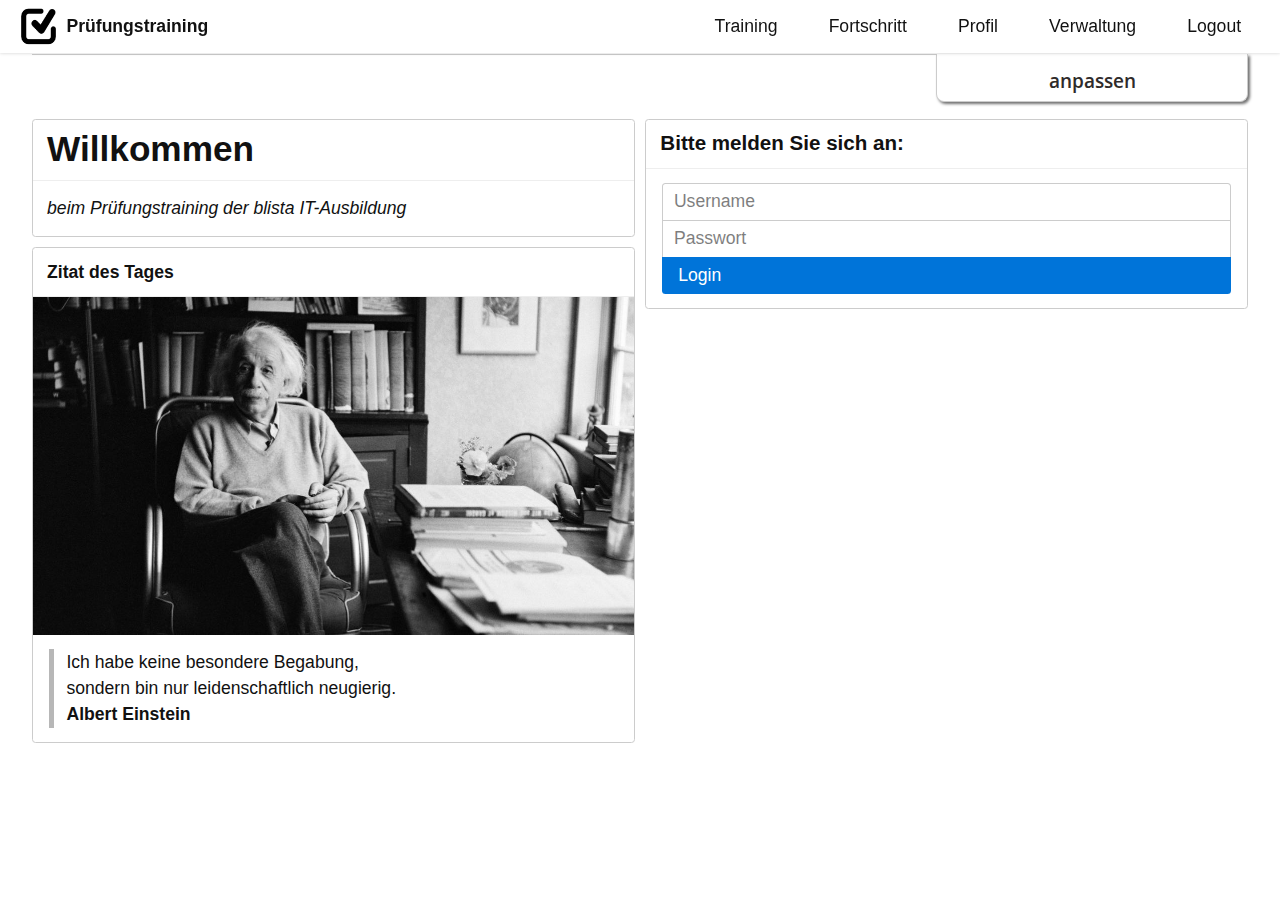
<file: index.html>
<!DOCTYPE html>
<html lang="de">

<head>
    <meta http-equiv="X-UA-Compatible" content="IE=edge">
    <meta charset="utf-8">
    <meta name="viewport" content="width=device-width, initial-scale=1">
    <title>Prüfungstraining Mockup</title>
    <!-- Infusion UI Options-->
    <link rel="stylesheet" href="css/infusion.css">
    <script type="text/javascript" src="infusion/infusion-uiOptions.js"></script>
    <!-- Picnic CSS und Anpassungen  -->
    <link rel="stylesheet" href="css/picnic.min.css">
    <link rel="stylesheet" href="css/customize.css">
</head>

<body>
    <header>
        <div role="navigation" aria-label="Sprunglink">
            <a href="#inhalt" id="skiplink">Hauptregion der Seite anspringen</a>
        </div>
        <nav>
            <a href="index.html" class="brand">
                <img class="logo" src="img/input-checked.png">
                <span>Pr&uuml;fungstraining</span>
            </a>
            <label id="lmenu" for="menu" class="burger pseudo button" aria-label="Menü">Men&uuml;</label>
            <input type="checkbox" id="menu" class="show" aria-labelledby="lmenu">
            <div class="menu" role="navigation" aria-label="Hauptnavigation" tabindex="0">
                <a href="training.html" class="pseudo button">Training</a>
                <a href="fortschritt.html" class="pseudo button">Fortschritt</a>
                <a href="profil.html" class="pseudo button">Profil</a>
                <a href="verwaltung.html" class="pseudo button">Verwaltung</a>
                <a href="index.html" class="pseudo button">Logout</a>
            </div>
        </nav>
        <div class="flc-prefsEditor-separatedPanel fl-prefsEditor-separatedPanel">
            <!-- This is the div that will contain the Preference Editor component -->
            <div class="flc-slidingPanel-panel flc-prefsEditor-iframe"></div>
            <!-- This div is for the sliding panel that shows and hides the Preference Editor controls -->
            <div class="fl-panelBar">
                <span class="fl-prefsEditor-buttons">
              <button id="reset" class="flc-prefsEditor-reset fl-prefsEditor-reset"><span class="fl-icon-undo"></span> reset</button>
                <button id="show-hide" class="flc-slidingPanel-toggleButton fl-prefsEditor-showHide"> anpassen </button>
                </span>
            </div>
        </div>
        <div class="flc-toc-tocContainer" role="navigation" aria-label="Inhaltsverzeichnis"> </div>
    </header>

    <!-- Content starts here -->
    <main id="inhalt" tabindex="-1">

        <div class="flex one two-1000">
            <div>
                <article class="card">
                    <header>
                        <h1>Willkommen</h1>
                    </header>
                    <footer>
                        <em>beim Pr&uuml;fungstraining der blista IT-Ausbildung</em>
                    </footer>
                </article>
                <article class="card">
                    <header>
                        <h4>Zitat des Tages</h4>
                    </header>
                    <img src="img/einstein.jpg" alt="Albert Einstein in seinem Arbeitszimmer">
                    <footer>
                        <blockquote>
                            Ich habe keine besondere Begabung,<br> sondern bin nur leidenschaftlich neugierig.<br>
                            <strong>Albert Einstein</strong>
                        </blockquote>
                    </footer>
                </article>
            </div>
            <div>
                <article class="card">
                    <header>
                        <h3>Bitte melden Sie sich an:</h3>
                    </header>
                    <footer>
                        <form action="training.html">
                            <fieldset>
                                <input type="email" placeholder="Username" class="stack">
                                <input type="password" placeholder="Passwort" class="stack">
                                <input type="submit" value="Login" class="button stack">
                            </fieldset>
                        </form>
                    </footer>
                </article>
            </div>
        </div>

    </main>
    <!-- End of Content -->

    <!-- Initialize UIOptions -->
    <script type="text/javascript">
        $(document).ready(function() {
            fluid.uiOptions.prefsEditor(".flc-prefsEditor-separatedPanel", {
                tocTemplate: "infusion/src/components/tableOfContents/html/TableOfContents.html",
                terms: {
                    templatePrefix: "infusion/src/framework/preferences/html",
                    messagePrefix: "infusion/src/framework/preferences/messages"
                }
            });
        })
    </script>
</body>

</html>
</file>
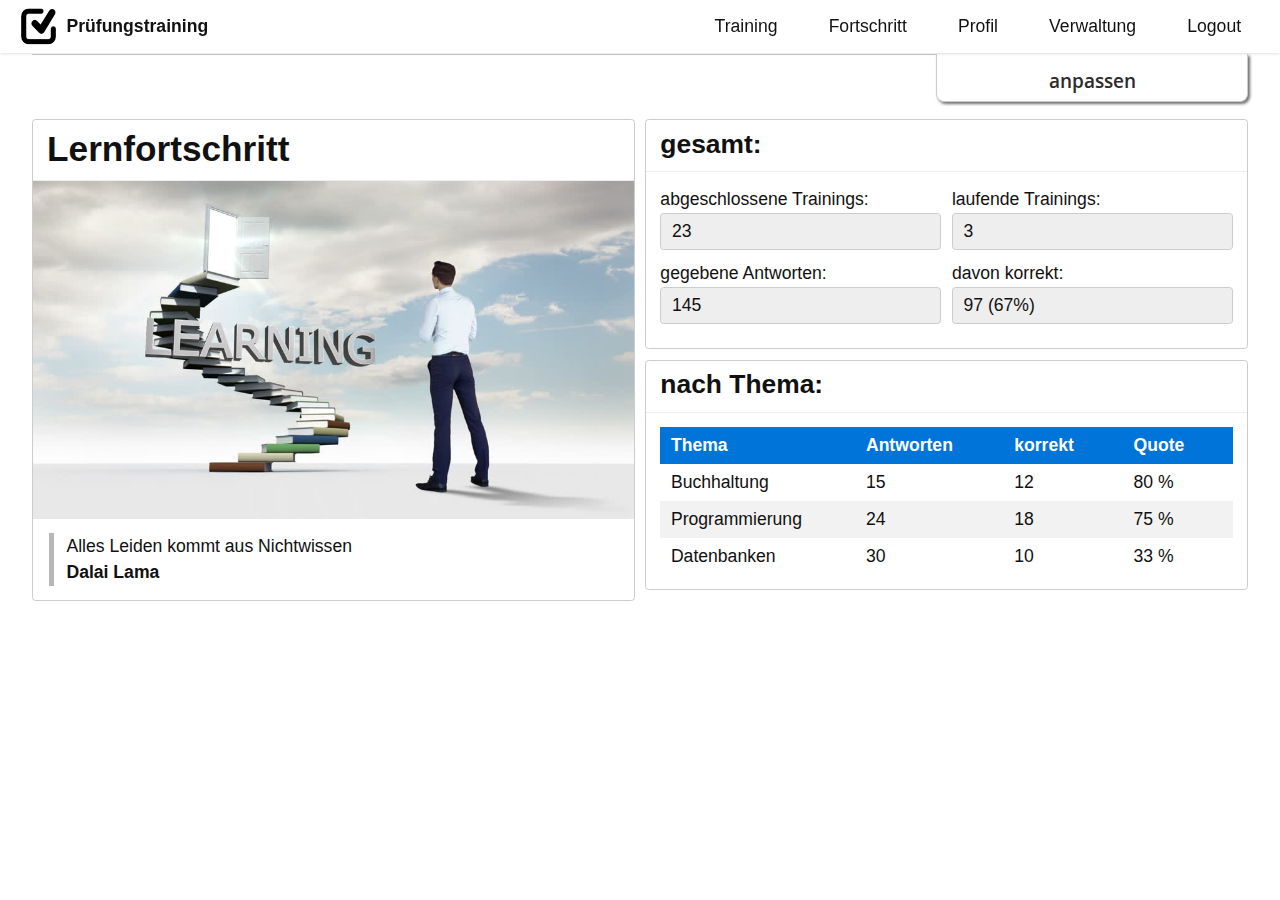
<file: fortschritt.html>
﻿<!DOCTYPE html>
<html lang="de">

<head>
    <meta http-equiv="X-UA-Compatible" content="IE=edge">
    <meta charset="utf-8">
    <meta name="viewport" content="width=device-width, initial-scale=1">
    <title>Prüfungstraining Mockup</title>
    <!-- Infusion UI Options-->
    <link rel="stylesheet" href="css/infusion.css">
    <script type="text/javascript" src="infusion/infusion-uiOptions.js"></script>
    <!-- Picnic CSS und Anpassungen  -->
    <link rel="stylesheet" href="css/picnic.min.css">
    <link rel="stylesheet" href="css/customize.css">
</head>

<body>
    <header>
        <div role="navigation" aria-label="Sprunglink">
            <a href="#inhalt" id="skiplink">Hauptregion der Seite anspringen</a>
        </div>
        <nav>
            <a href="index.html" class="brand">
                <img class="logo" src="img/input-checked.png">
                <span>Pr&uuml;fungstraining</span>
            </a>
            <label id="lmenu" for="menu" class="burger pseudo button" aria-label="Menü">Men&uuml;</label>
            <input type="checkbox" id="menu" class="show" aria-labelledby="lmenu">
            <div class="menu" role="navigation" aria-label="Hauptnavigation" tabindex="0">
                <a href="training.html" class="pseudo button">Training</a>
                <a href="fortschritt.html" class="pseudo button">Fortschritt</a>
                <a href="profil.html" class="pseudo button">Profil</a>
                <a href="verwaltung.html" class="pseudo button">Verwaltung</a>
                <a href="index.html" class="pseudo button">Logout</a>
            </div>
        </nav>
        <div class="flc-prefsEditor-separatedPanel fl-prefsEditor-separatedPanel">
            <!-- This is the div that will contain the Preference Editor component -->
            <div class="flc-slidingPanel-panel flc-prefsEditor-iframe"></div>
            <!-- This div is for the sliding panel that shows and hides the Preference Editor controls -->
            <div class="fl-panelBar">
                <span class="fl-prefsEditor-buttons">
              <button id="reset" class="flc-prefsEditor-reset fl-prefsEditor-reset"><span class="fl-icon-undo"></span> reset</button>
                <button id="show-hide" class="flc-slidingPanel-toggleButton fl-prefsEditor-showHide"> anpassen </button>
                </span>
            </div>
        </div>
        <div class="flc-toc-tocContainer" role="navigation" aria-label="Inhaltsverzeichnis"> </div>
    </header>

    <!-- Content starts here -->
    <main id="inhalt" tabindex="-1">

        <div class="flex one two-1000">
            <div>
                <article class="card">
                    <header>
                        <h1>Lernfortschritt</h1>
                    </header>
                    <img src="img/lernfortschritt.jpg" alt="Treppe aus Büchern">
                    <footer>
                        <blockquote>
                            Alles Leiden kommt aus Nichtwissen<br>
                            <strong>Dalai Lama</strong>
                        </blockquote>
                    </footer>
                </article>
            </div>
            <div>
                <article class="card">
                    <header>
                        <h2>gesamt:</h2>
                    </header>
                    <footer>
                        <div class="flex two">
                            <label>
                                abgeschlossene Trainings:
                                <input type="text" readonly value="23">
                            </label>
                            <label>
                                laufende Trainings:
                                <input type="text" readonly value="3">
                            </label>
                        </div>
                        <div class="flex two">
                            <label>
                                gegebene Antworten:
                                <input type="text" readonly value="145">
                            </label>
                            <label>
                                davon korrekt:
                                <input type="text" readonly value="97 (67&percnt;)">
                            </label>
                        </div>
                    </footer>
                </article>
                <article class="card">
                    <header>
                        <h2>nach Thema:</h2>
                    </header>
                    <footer>
                        <table style="width: 100%;">
                            <thead>
                                <tr>
                                    <th>Thema</th>
                                    <th>Antworten</th>
                                    <th>korrekt</th>
                                    <th>Quote</th>
                                </tr>
                            </thead>
                            <tbody>
                                <tr>
                                    <td scope="row">Buchhaltung</td>
                                    <td>15</td>
                                    <td>12</td>
                                    <td>80 &percnt;</td>
                                </tr>
                                <tr>
                                    <td scope="row">Programmierung</td>
                                    <td>24</td>
                                    <td>18</td>
                                    <td>75 &percnt;</td>
                                </tr>
                                <tr>
                                    <td scope="row">Datenbanken</td>
                                    <td>30</td>
                                    <td>10</td>
                                    <td>33 &percnt;</td>
                                </tr>
                            </tbody>
                        </table>
                    </footer>
                </article>
            </div>
        </div>

    </main>
    <!-- End of Content -->

    <!-- Initialize UIOptions -->
    <script type="text/javascript">
        $(document).ready(function() {
            fluid.uiOptions.prefsEditor(".flc-prefsEditor-separatedPanel", {
                tocTemplate: "infusion/src/components/tableOfContents/html/TableOfContents.html",
                terms: {
                    templatePrefix: "infusion/src/framework/preferences/html",
                    messagePrefix: "infusion/src/framework/preferences/messages"
                }
            });
        })
    </script>
</body>

</html>
</file>
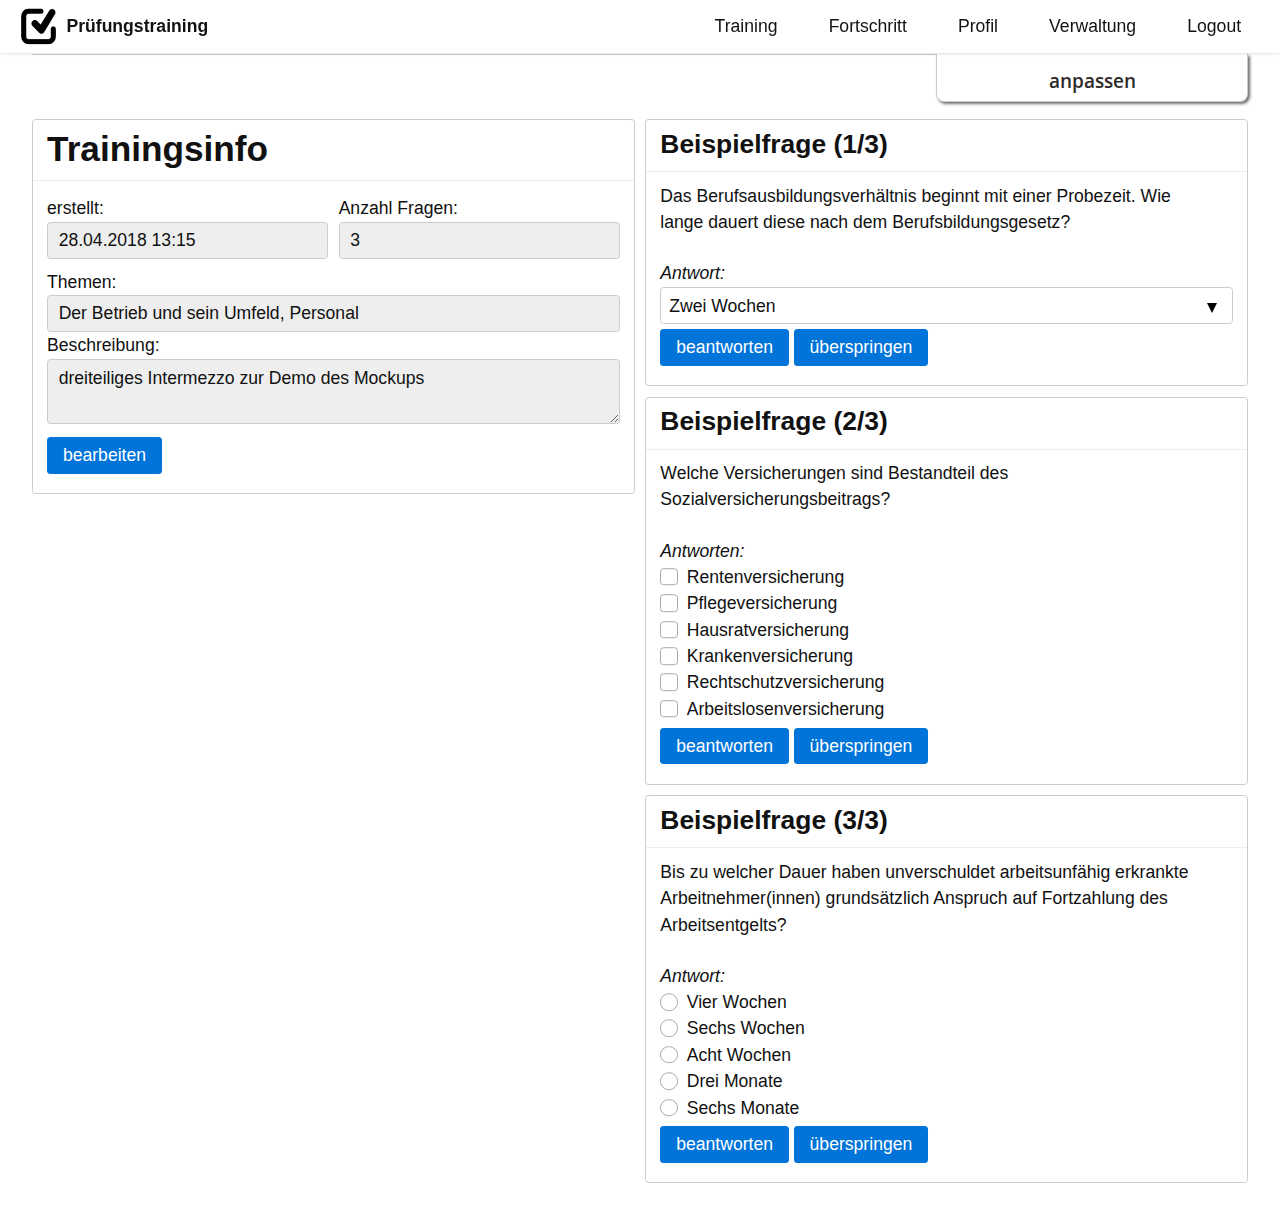
<file: fragen.html>
﻿<!DOCTYPE html>
<html lang="de">

<head>
    <meta http-equiv="X-UA-Compatible" content="IE=edge">
    <meta charset="utf-8">
    <meta name="viewport" content="width=device-width, initial-scale=1">
    <title>Prüfungstraining Mockup</title>
    <!-- Infusion UI Options-->
    <link rel="stylesheet" href="css/infusion.css">
    <script type="text/javascript" src="infusion/infusion-uiOptions.js"></script>
    <!-- Picnic CSS und Anpassungen  -->
    <link rel="stylesheet" href="css/picnic.min.css">
    <link rel="stylesheet" href="css/customize.css">
</head>

<body>
    <header>
        <div role="navigation" aria-label="Sprunglink">
            <a href="#inhalt" id="skiplink">Hauptregion der Seite anspringen</a>
        </div>
        <nav>
            <a href="index.html" class="brand">
                <img class="logo" src="img/input-checked.png">
                <span>Pr&uuml;fungstraining</span>
            </a>
            <label id="lmenu" for="menu" class="burger pseudo button" aria-label="Menü">Men&uuml;</label>
            <input type="checkbox" id="menu" class="show" aria-labelledby="lmenu">
            <div class="menu" role="navigation" aria-label="Hauptnavigation" tabindex="0">
                <a href="training.html" class="pseudo button">Training</a>
                <a href="fortschritt.html" class="pseudo button">Fortschritt</a>
                <a href="profil.html" class="pseudo button">Profil</a>
                <a href="verwaltung.html" class="pseudo button">Verwaltung</a>
                <a href="index.html" class="pseudo button">Logout</a>
            </div>
        </nav>
        <div class="flc-prefsEditor-separatedPanel fl-prefsEditor-separatedPanel">
            <!-- This is the div that will contain the Preference Editor component -->
            <div class="flc-slidingPanel-panel flc-prefsEditor-iframe"></div>
            <!-- This div is for the sliding panel that shows and hides the Preference Editor controls -->
            <div class="fl-panelBar">
                <span class="fl-prefsEditor-buttons">
                <button id="reset" class="flc-prefsEditor-reset fl-prefsEditor-reset">
                    <span class="fl-icon-undo"></span> reset
                </button>
                <button id="show-hide" class="flc-slidingPanel-toggleButton fl-prefsEditor-showHide"> anpassen </button>
                </span>
            </div>
        </div>
        <div class="flc-toc-tocContainer" role="navigation" aria-label="Inhaltsverzeichnis"> </div>
    </header>

    <!-- Content starts here -->
    <main id="inhalt" tabindex="-1">

        <div class="flex one two-1000">
            <div>
                <article class="card">
                    <header>
                        <h1>Trainingsinfo</h1>
                    </header>
                    <footer>
                        <div class="flex two">
                            <label>
                                erstellt:
                                <input type="text" readonly value="28.04.2018 13:15">
                            </label>
                            <label>
                                Anzahl Fragen:
                                <input type="text" readonly value="3">
                            </label>
                        </div>
                        <div>
                            <label>
                                Themen:
                                <input type="text" readonly value="Der Betrieb und sein Umfeld, Personal">
                            </label>
                            <label>
                                Beschreibung:
                                <textarea readonly>dreiteiliges Intermezzo zur Demo des Mockups</textarea>
                            </label>
                        </div>
                        <input type="submit" value="bearbeiten">
                    </footer>
                </article>
            </div>
            <div>
                <article class="card">
                    <header>
                        <h2>Beispielfrage (1/3)</h2>
                    </header>
                    <p>
                        Das Berufsausbildungsverh&auml;ltnis beginnt mit einer Probezeit. Wie lange dauert diese nach dem Berufsbildungsgesetz?
                    </p>
                    <footer>
                        <label>
                            <em>Antwort:</em>
                            <select>
                                <option>Zwei Wochen</option>
                                <option>Einen Monat</option>
                                <option>Mindestens zwei Wochen, h&ouml;chstens zwei Monate</option>
                                <option>Mindestens einen, h&ouml;chstens vier Monate</option>
                                <option>Mindestens zwei, h&ouml;chstens sechs Monate</option>
                            </select>
                        </label>
                        <input value="beantworten" type="submit">
                        <a class="button" href="#">&uuml;berspringen</a>
                    </footer>
                </article>
                <article class="card">
                    <header>
                        <h2>Beispielfrage (2/3)</h2>
                    </header>
                    <p>
                        Welche Versicherungen sind Bestandteil des Sozialversicherungsbeitrags?
                    </p>
                    <footer>
                        <em>Antworten:</em><br>
                        <input id="a1" type="checkbox" aria-labelledby="l1">
                        <label id="l1" for="a1" class="checkable" aria-label="Rentenversicherung">Rentenversicherung</label><br>
                        <input id="a2" type="checkbox" aria-labelledby="l2">
                        <label id="l2" for="a2" class="checkable" aria-label="Pflegeversicherung">Pflegeversicherung</label><br>
                        <input id="a3" type="checkbox" aria-labelledby="l3">
                        <label id="l3" for="a3" class="checkable" aria-label="Hausratversicherung">Hausratversicherung</label><br>
                        <input id="a4" type="checkbox" aria-labelledby="l4">
                        <label id="l4" for="a4" class="checkable" aria-label="Krankenversicherung">Krankenversicherung</label><br>
                        <input id="a5" type="checkbox" aria-labelledby="l5">
                        <label id="l5" for="a5" class="checkable" aria-label="Rechtschutzversicherung">Rechtschutzversicherung</label><br>
                        <input id="a6" type="checkbox" aria-labelledby="l6">
                        <label id="l6" for="a6" class="checkable" aria-label="Arbeitslosenversicherung">Arbeitslosenversicherung</label><br>
                        <input value="beantworten" type="submit">
                        <a class="button" href="#">&uuml;berspringen</a>
                    </footer>
                </article>
                <article class="card">
                    <header>
                        <h2>Beispielfrage (3/3)</h2>
                    </header>
                    <p>
                        Bis zu welcher Dauer haben unverschuldet arbeitsunf&auml;hig erkrankte Arbeitnehmer(innen) grunds&auml;tzlich Anspruch auf Fortzahlung des Arbeitsentgelts?
                    </p>
                    <footer>
                        <em>Antwort:</em><br>
                        <label>
                            <input type='radio' name="antwort">
                            <span class="checkable">Vier Wochen</span>
                        </label><br>
                        <label>
                            <input type='radio' name="antwort">
                            <span class="checkable">Sechs Wochen</span>
                        </label><br>
                        <label>
                            <input type='radio' name="antwort">
                            <span class="checkable">Acht Wochen</span>
                        </label><br>
                        <label>
                            <input type='radio' name="antwort">
                            <span class="checkable">Drei Monate</span>
                        </label><br>
                        <label>
                            <input type='radio' name="antwort">
                            <span class="checkable">Sechs Monate</span>
                        </label><br>
                        <input value="beantworten" type="submit">
                        <a class="button" href="#">&uuml;berspringen</a>
                    </footer>
                </article>

            </div>
        </div>
    </main>
    <!-- End of Content -->

    <!-- Initialize UIOptions -->
    <script type="text/javascript">
        $(document).ready(function() {
            fluid.uiOptions.prefsEditor(".flc-prefsEditor-separatedPanel", {
                tocTemplate: "infusion/src/components/tableOfContents/html/TableOfContents.html",
                terms: {
                    templatePrefix: "infusion/src/framework/preferences/html",
                    messagePrefix: "infusion/src/framework/preferences/messages"
                }
            });
        })
    </script>
</body>

</html>
</file>
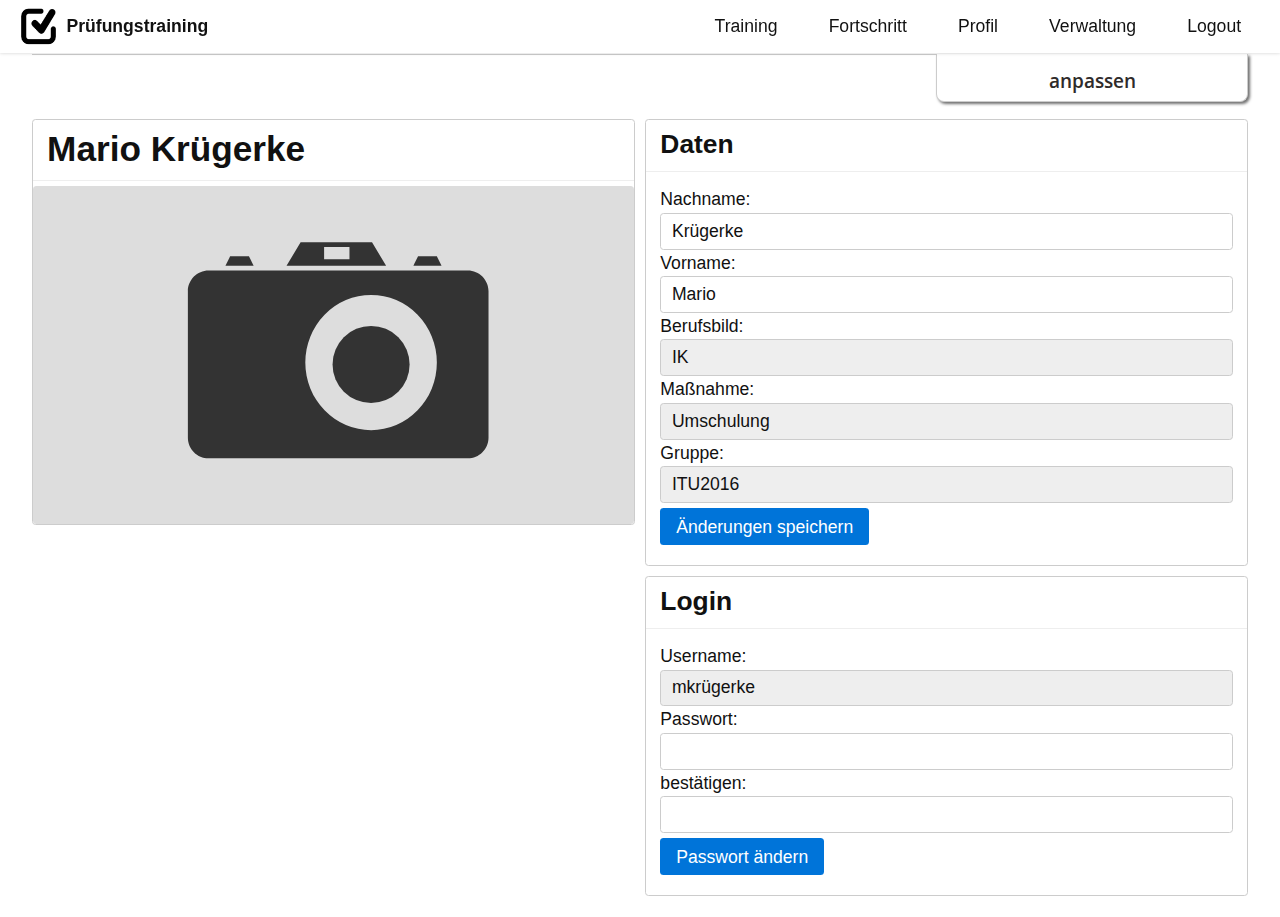
<file: profil.html>
<!DOCTYPE html>
<html lang="de">

<head>
    <meta http-equiv="X-UA-Compatible" content="IE=edge">
    <meta charset="utf-8">
    <meta name="viewport" content="width=device-width, initial-scale=1">
    <title>Prüfungstraining Mockup</title>
    <!-- Infusion UI Options-->
    <link rel="stylesheet" href="css/infusion.css">
    <script type="text/javascript" src="infusion/infusion-uiOptions.js"></script>
    <!-- Picnic CSS und Anpassungen  -->
    <link rel="stylesheet" href="css/picnic.min.css">
    <link rel="stylesheet" href="css/customize.css">
</head>

<body>
    <header>
        <div role="navigation" aria-label="Sprunglink">
            <a href="#inhalt" id="skiplink">Hauptregion der Seite anspringen</a>
        </div>
        <nav>
            <a href="index.html" class="brand">
                <img class="logo" src="img/input-checked.png">
                <span>Pr&uuml;fungstraining</span>
            </a>
            <label id="lmenu" for="menu" class="burger pseudo button" aria-label="Menü">Men&uuml;</label>
            <input type="checkbox" id="menu" class="show" aria-labelledby="lmenu">
            <div class="menu" role="navigation" aria-label="Hauptnavigation" tabindex="0">
                <a href="training.html" class="pseudo button">Training</a>
                <a href="fortschritt.html" class="pseudo button">Fortschritt</a>
                <a href="profil.html" class="pseudo button">Profil</a>
                <a href="verwaltung.html" class="pseudo button">Verwaltung</a>
                <a href="index.html" class="pseudo button">Logout</a>
            </div>
        </nav>
        <div class="flc-prefsEditor-separatedPanel fl-prefsEditor-separatedPanel">
            <!-- This is the div that will contain the Preference Editor component -->
            <div class="flc-slidingPanel-panel flc-prefsEditor-iframe"></div>
            <!-- This div is for the sliding panel that shows and hides the Preference Editor controls -->
            <div class="fl-panelBar">
                <span class="fl-prefsEditor-buttons">
              <button id="reset" class="flc-prefsEditor-reset fl-prefsEditor-reset"><span class="fl-icon-undo"></span> reset</button>
                <button id="show-hide" class="flc-slidingPanel-toggleButton fl-prefsEditor-showHide"> anpassen </button>
                </span>
            </div>
        </div>
        <div class="flc-toc-tocContainer" role="navigation" aria-label="Inhaltsverzeichnis"> </div>
    </header>

    <!-- Content starts here -->
    <main id="inhalt" tabindex="-1">

        <div class="flex one two-800">
            <div>
                <article class="card">
                    <header>
                        <h1>Mario Kr&uuml;gerke</h1>
                    </header>
                    <label class="dropimage">
                        <input title="Bild hier ablegen oder klicken" type="file">
                    </label>
                </article>
            </div>
            <div>
                <article class="card">
                    <header>
                        <h2>Daten</h2>
                    </header>
                    <footer>
                        <label>
                            Nachname:
                            <input type="text" value="Kr&uuml;gerke">
                        </label>
                        <label>
                            Vorname:
                            <input type="text" value="Mario">
                        </label>
                        <label>
                            Berufsbild:
                            <input type="text" readonly value="IK">
                        </label>
                        <label>
                            Ma&szlig;nahme:
                            <input type="text" readonly value="Umschulung">
                        </label>
                        <label>
                            Gruppe:
                            <input type="text" readonly value="ITU2016">
                        </label>
                        <input type="submit" value="Änderungen speichern">
                    </footer>
                </article>
                <article class="card">
                    <header>
                        <h2>Login</h2>
                    </header>
                    <footer>
                        <label>
                            Username:
                            <input type="text" readonly value="mkr&uuml;gerke">
                        </label>
                        <label>
                            Passwort:
                            <input type="password" value="">
                        </label>
                        <label>
                            best&auml;tigen:
                            <input type="password" value="">
                        </label>
                        <input type="submit" value="Passwort ändern">
                    </footer>
                </article>
            </div>
        </div>

    </main>
    <!-- End of Content -->

    <!-- Initialize UIOptions -->
    <script type="text/javascript">
        $(document).ready(function() {
                fluid.uiOptions.prefsEditor(".flc-prefsEditor-separatedPanel", {
                    tocTemplate: "infusion/src/components/tableOfContents/html/TableOfContents.html",
                    terms: {
                        templatePrefix: "infusion/src/framework/preferences/html",
                        messagePrefix: "infusion/src/framework/preferences/messages"
                    }
                });
            })
            // DropImage Functionality
        document.addEventListener("DOMContentLoaded", function() {
            [].forEach.call(document.querySelectorAll('.dropimage'), function(img) {
                img.onchange = function(e) {
                    var inputfile = this,
                        reader = new FileReader();
                    reader.onloadend = function() {
                        inputfile.style['background-image'] = 'url(' + reader.result + ')';
                    }
                    reader.readAsDataURL(e.target.files[0]);
                }
            });
        });
    </script>
</body>

</html>
</file>
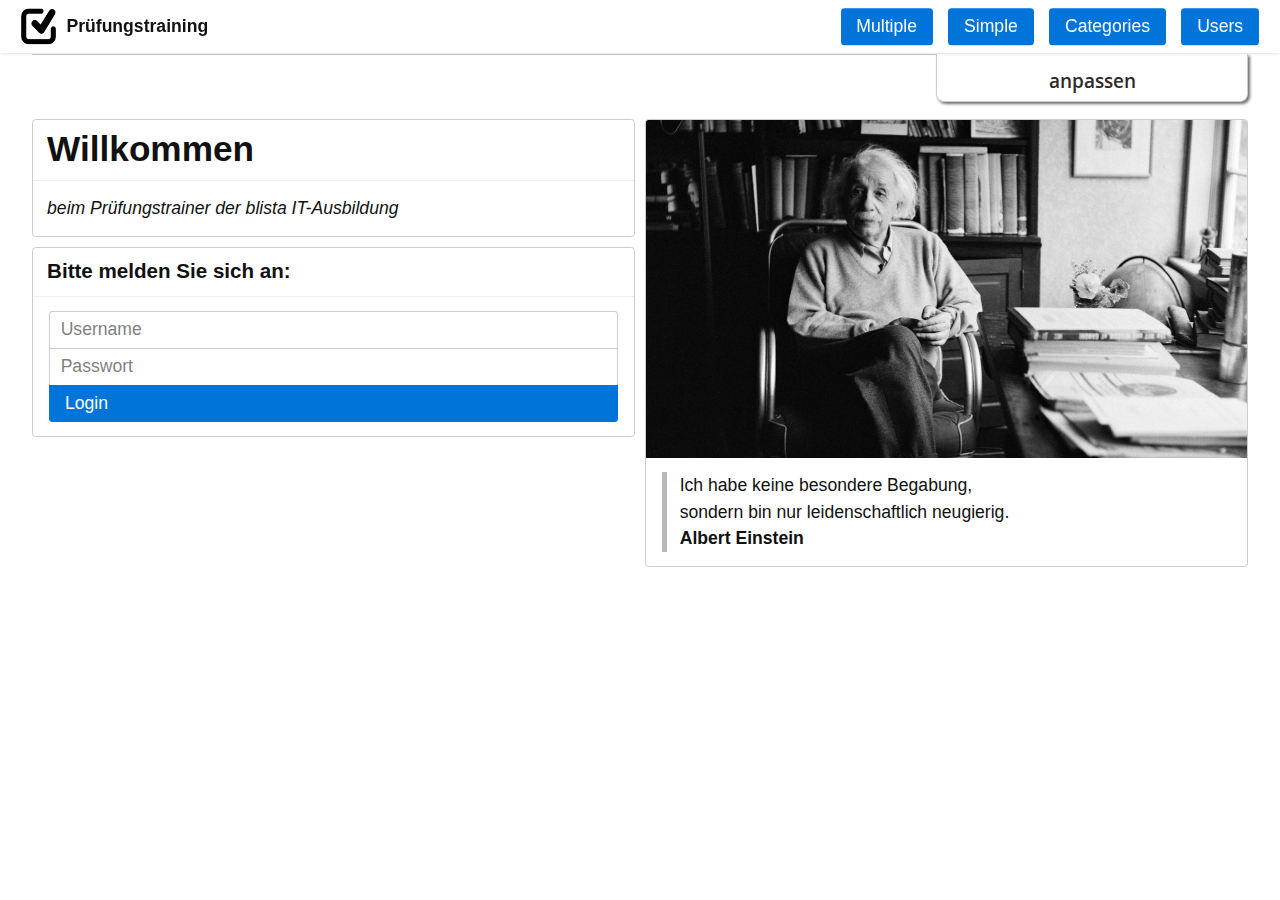
<file: template.html>
<!DOCTYPE html>
<html lang="de">

<head>
    <meta http-equiv="X-UA-Compatible" content="IE=edge">
    <meta charset="utf-8">
    <meta name="viewport" content="width=device-width, initial-scale=1">
    <title>Prüfungstrainer Template</title>
    <!-- Infusion UI Options-->
    <link rel="stylesheet" href="css/infusion.css">
    <script type="text/javascript" src="infusion/infusion-uiOptions.js"></script>
    <!-- Picnic CSS und Anpassungen  -->
    <link rel="stylesheet" href="css/picnic.min.css">
    <link rel="stylesheet" href="css/customize.css">
</head>

<body>
    <header>
        <div role="navigation" aria-label="Sprunglink">
            <a href="#inhalt" id="skiplink">Hauptregion der Seite anspringen</a>
        </div>
        <nav>
            <a href="#" class="brand">
                <img class="logo" src="img/input-checked.png">
                <span>Pr&uuml;fungstraining</span>
            </a>
            <input type="checkbox" id="hauptnavigation" class="show" aria-label="Hauptnavigation">
            <label for="hauptnavigation" class="burger pseudo button">Men&uuml;</label>
            <div class="menu" role="navigation" aria-labelledby="hauptnavigation">
                <a href="#" class="button">Multiple</a>
                <a href="#" class="button">Simple</a>
                <a href="#" class="button">Categories</a>
                <a href="#" class="button">Users</a>
            </div>
        </nav>
        <div class="flc-prefsEditor-separatedPanel fl-prefsEditor-separatedPanel">
            <!-- This is the div that will contain the Preference Editor component -->
            <div class="flc-slidingPanel-panel flc-prefsEditor-iframe"></div>
            <!-- This div is for the sliding panel that shows and hides the Preference Editor controls -->
            <div class="fl-panelBar">
                <span class="fl-prefsEditor-buttons">
              <button id="reset" class="flc-prefsEditor-reset fl-prefsEditor-reset"><span class="fl-icon-undo"></span> reset</button>
                <button id="show-hide" class="flc-slidingPanel-toggleButton fl-prefsEditor-showHide"> anpassen </button>
                </span>
            </div>
        </div>
        <div class="flc-toc-tocContainer" role="navigation" aria-label="Inhaltsverzeichnis"> </div>
    </header>

    <!-- Content starts here -->
    <main id="inhalt" tabindex="-1">

        <div class="flex one two-800">
            <div>
                <article class="card">
                    <header>
                        <h1>Willkommen</h1>
                    </header>
                    <footer>
                        <em>beim Pr&uuml;fungstrainer der blista IT-Ausbildung</em>
                    </footer>
                </article>
                <article class="card">
                    <header>
                        <h3>Bitte melden Sie sich an:</h3>
                    </header>
                    <footer>
                        <form>
                            <fieldset>
                                <input type="email" placeholder="Username" class="stack">
                                <input type="password" placeholder="Passwort" class="stack">
                                <button class="stack">Login</button>
                            </fieldset>
                        </form>
                    </footer>
                </article>
            </div>
            <div>
                <article class="card">
                    <img src="img/einstein.jpg" alt="Albert Einstein beim Lesen eines Buches">
                    <footer>
                        <blockquote>
                            Ich habe keine besondere Begabung,<br> sondern bin nur leidenschaftlich neugierig.<br>
                            <strong>Albert Einstein</strong>
                        </blockquote>
                    </footer>
                </article>
            </div>
        </div>

    </main>
    <!-- End of Content -->

    <!-- Initialize UIOptions -->
    <script type="text/javascript">
        $(document).ready(function() {
            fluid.uiOptions.prefsEditor(".flc-prefsEditor-separatedPanel", {
                tocTemplate: "infusion/src/components/tableOfContents/html/TableOfContents.html",
                terms: {
                    templatePrefix: "infusion/src/framework/preferences/html",
                    messagePrefix: "infusion/src/framework/preferences/messages"
                }
            });
        })
    </script>
</body>

</html>
</file>
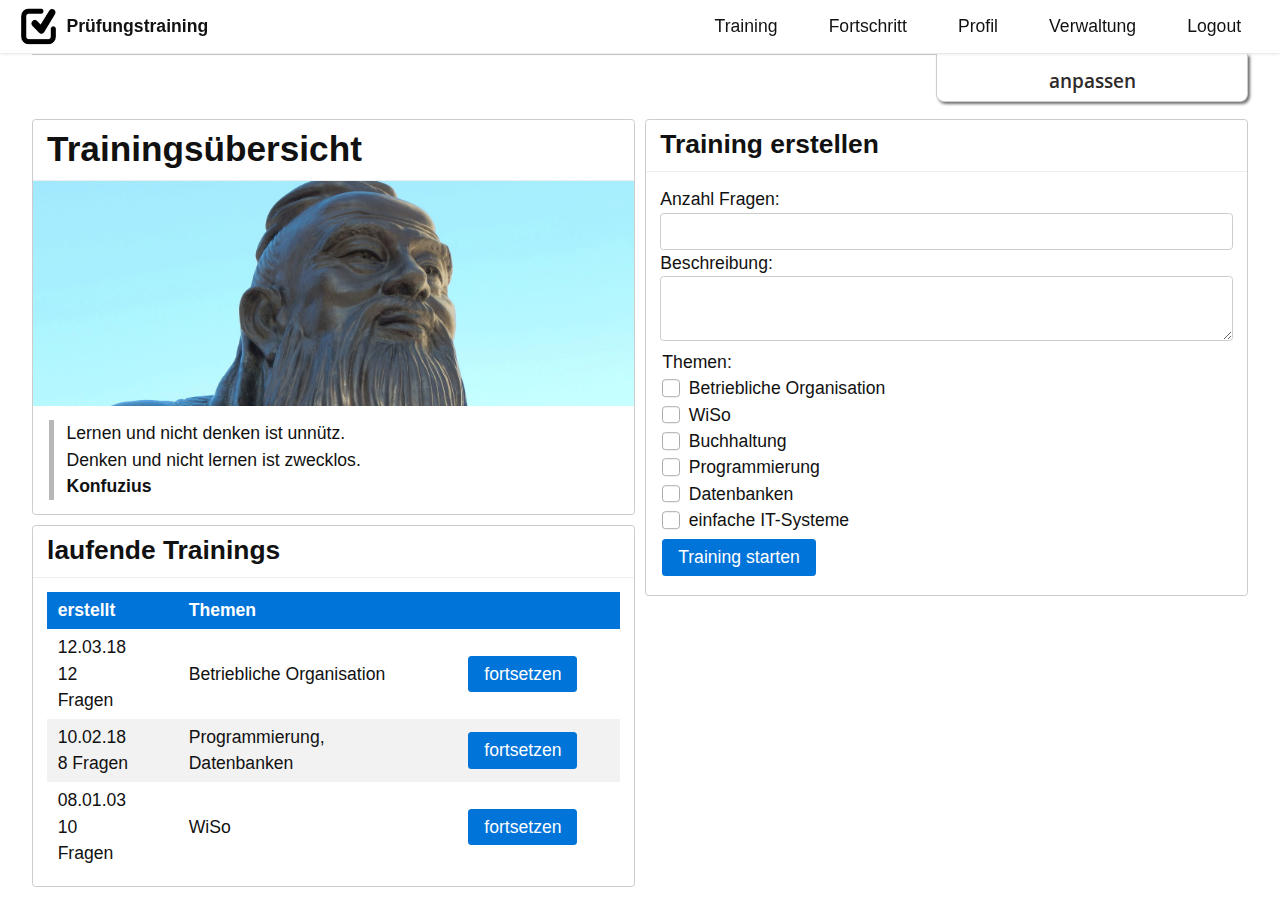
<file: training.html>
﻿<!DOCTYPE html>
<html lang="de">

<head>
    <meta http-equiv="X-UA-Compatible" content="IE=edge">
    <meta charset="utf-8">
    <meta name="viewport" content="width=device-width, initial-scale=1">
    <title>Prüfungstraining Mockup</title>
    <!-- Infusion UI Options-->
    <link rel="stylesheet" href="css/infusion.css">
    <script type="text/javascript" src="infusion/infusion-uiOptions.js"></script>
    <!-- Picnic CSS und Anpassungen  -->
    <link rel="stylesheet" href="css/picnic.min.css">
    <link rel="stylesheet" href="css/customize.css">
</head>

<body>
    <header>
        <div role="navigation" aria-label="Sprunglink">
            <a href="#inhalt" id="skiplink">Hauptregion der Seite anspringen</a>
        </div>
        <nav>
            <a href="index.html" class="brand">
                <img class="logo" src="img/input-checked.png">
                <span>Pr&uuml;fungstraining</span>
            </a>
            <label id="lmenu" for="menu" class="burger pseudo button" aria-label="Menü">Men&uuml;</label>
            <input type="checkbox" id="menu" class="show" aria-labelledby="lmenu">
            <div class="menu" role="navigation" aria-label="Hauptnavigation" tabindex="0">
                <a href="training.html" class="pseudo button">Training</a>
                <a href="fortschritt.html" class="pseudo button">Fortschritt</a>
                <a href="profil.html" class="pseudo button">Profil</a>
                <a href="verwaltung.html" class="pseudo button">Verwaltung</a>
                <a href="index.html" class="pseudo button">Logout</a>
            </div>
        </nav>
        <div class="flc-prefsEditor-separatedPanel fl-prefsEditor-separatedPanel">
            <!-- This is the div that will contain the Preference Editor component -->
            <div class="flc-slidingPanel-panel flc-prefsEditor-iframe"></div>
            <!-- This div is for the sliding panel that shows and hides the Preference Editor controls -->
            <div class="fl-panelBar">
                <span class="fl-prefsEditor-buttons">
                <button id="reset" class="flc-prefsEditor-reset fl-prefsEditor-reset">
                    <span class="fl-icon-undo"></span> reset
                </button>
                <button id="show-hide" class="flc-slidingPanel-toggleButton fl-prefsEditor-showHide"> anpassen </button>
                </span>
            </div>
        </div>
        <div class="flc-toc-tocContainer" role="navigation" aria-label="Inhaltsverzeichnis"> </div>
    </header>

    <!-- Content starts here -->
    <main id="inhalt" tabindex="-1">

        <div class="flex one two-1000">
            <div>
                <article class="card">
                    <header>
                        <h1>Trainings&uuml;bersicht</h1>
                    </header>
                    <img src="img/konfuzius.gif" alt="Statue von Konfuzius">
                    <footer>
                        <blockquote>
                            Lernen und nicht denken ist unn&uuml;tz.<br>Denken und nicht lernen ist zwecklos.<br>
                            <strong>Konfuzius</strong>
                        </blockquote>
                    </footer>
                </article>
                <article class="card">
                    <header>
                        <h2>laufende Trainings</h2>
                    </header>
                    <footer>
                        <table style="width: 100%;">
                            <thead>
                                <tr>
                                    <th>erstellt</th>
                                    <th>Themen</th>
                                    <th></th>
                                </tr>
                            </thead>
                            <tbody>
                                <tr>
                                    <td>12.03.18<br>12 Fragen</td>
                                    <td>Betriebliche Organisation</td>
                                    <td><a class="button" href="fragen.html">fortsetzen</a></td>
                                </tr>
                                <tr>
                                    <td>10.02.18<br>8 Fragen</td>
                                    <td>Programmierung, Datenbanken</td>
                                    <td><a class="button" href="fragen.html">fortsetzen</a></td>
                                </tr>
                                <tr>
                                    <td>08.01.03<br>10 Fragen</td>
                                    <td>WiSo</td>
                                    <td><a class="button" href="fragen.html">fortsetzen</a></td>
                                </tr>
                            </tbody>
                        </table>
                    </footer>
                </article>

            </div>
            <div>
                <article class="card">
                    <header>
                        <h2>Training erstellen</h2>
                    </header>
                    <footer>
                        <label>
                            Anzahl Fragen:
                            <input type="text">
                        </label>
                        <label>
                            Beschreibung:
                            <textarea></textarea>
                        </label>
                        <fieldset>
                            <legend>Themen:</legend>
                            <input id="t1" type="checkbox" aria-labelledby="l1">
                            <label id="l1" for="t1" class="checkable" aria-label="Betriebliche Organisation">Betriebliche Organisation</label><br>
                            <input id="t2" type="checkbox" aria-labelledby="l2">
                            <label id="l2" for="t2" class="checkable" aria-label="WiSo">WiSo</label><br>
                            <input id="t3" type="checkbox" aria-labelledby="l3">
                            <label id="l3" for="t3" class="checkable" aria-label="Buchhaltung">Buchhaltung</label><br>
                            <input id="t4" type="checkbox" aria-labelledby="l4">
                            <label id="l4" for="t4" class="checkable" aria-label="Programmierung">Programmierung</label><br>
                            <input id="t5" type="checkbox" aria-labelledby="l5">
                            <label id="l5" for="t5" class="checkable" aria-label="Datenbanken">Datenbanken</label><br>
                            <input id="t6" type="checkbox" aria-labelledby="l6">
                            <label id="l6" for="t6" class="checkable" aria-label="einfache IT-Systeme">einfache IT-Systeme</label><br>
                            <a class="button" href="fragen.html">Training starten</a>
                        </fieldset>
                    </footer>
                </article>
            </div>
        </div>
    </main>
    <!-- End of Content -->

    <!-- Initialize UIOptions -->
    <script type="text/javascript">
        $(document).ready(function() {
            fluid.uiOptions.prefsEditor(".flc-prefsEditor-separatedPanel", {
                tocTemplate: "infusion/src/components/tableOfContents/html/TableOfContents.html",
                terms: {
                    templatePrefix: "infusion/src/framework/preferences/html",
                    messagePrefix: "infusion/src/framework/preferences/messages"
                }
            });
        })
    </script>
</body>

</html>
</file>
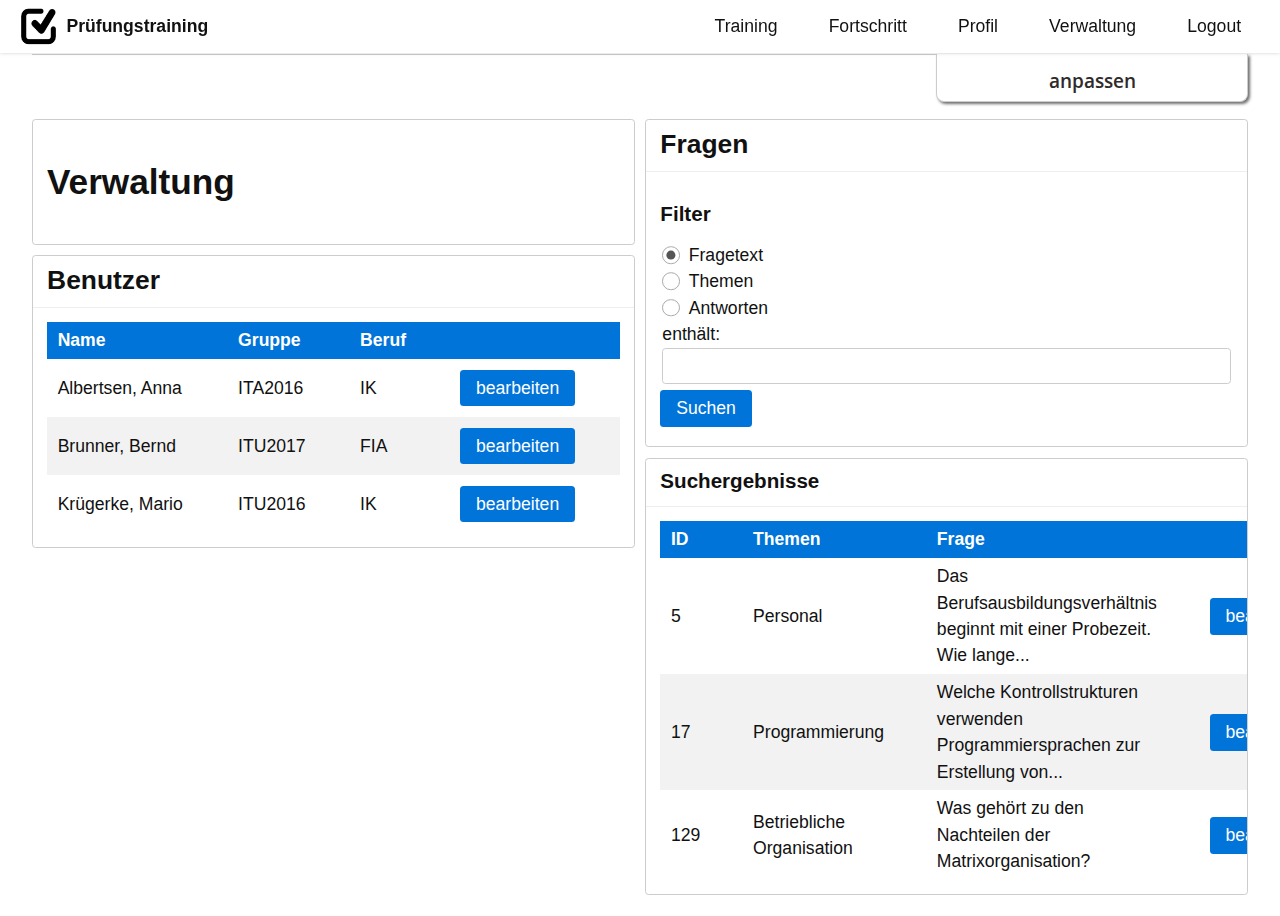
<file: verwaltung.html>
﻿<!DOCTYPE html>
<html lang="de">

<head>
    <meta http-equiv="X-UA-Compatible" content="IE=edge">
    <meta charset="utf-8">
    <meta name="viewport" content="width=device-width, initial-scale=1">
    <title>Prüfungstraining Mockup</title>
    <!-- Infusion UI Options-->
    <link rel="stylesheet" href="css/infusion.css">
    <script type="text/javascript" src="infusion/infusion-uiOptions.js"></script>
    <!-- Picnic CSS und Anpassungen  -->
    <link rel="stylesheet" href="css/picnic.min.css">
    <link rel="stylesheet" href="css/customize.css">
</head>

<body>
    <header>
        <div role="navigation" aria-label="Sprunglink">
            <a href="#inhalt" id="skiplink">Hauptregion der Seite anspringen</a>
        </div>
        <nav>
            <a href="index.html" class="brand">
                <img class="logo" src="img/input-checked.png">
                <span>Pr&uuml;fungstraining</span>
            </a>
            <label id="lmenu" for="menu" class="burger pseudo button" aria-label="Menü">Men&uuml;</label>
            <input type="checkbox" id="menu" class="show" aria-labelledby="lmenu">
            <div class="menu" role="navigation" aria-label="Hauptnavigation" tabindex="0">
                <a href="training.html" class="pseudo button">Training</a>
                <a href="fortschritt.html" class="pseudo button">Fortschritt</a>
                <a href="profil.html" class="pseudo button">Profil</a>
                <a href="verwaltung.html" class="pseudo button">Verwaltung</a>
                <a href="index.html" class="pseudo button">Logout</a>
            </div>
        </nav>
        <div class="flc-prefsEditor-separatedPanel fl-prefsEditor-separatedPanel">
            <!-- This is the div that will contain the Preference Editor component -->
            <div class="flc-slidingPanel-panel flc-prefsEditor-iframe"></div>
            <!-- This div is for the sliding panel that shows and hides the Preference Editor controls -->
            <div class="fl-panelBar">
                <span class="fl-prefsEditor-buttons">
              <button id="reset" class="flc-prefsEditor-reset fl-prefsEditor-reset"><span class="fl-icon-undo"></span> reset</button>
                <button id="show-hide" class="flc-slidingPanel-toggleButton fl-prefsEditor-showHide"> anpassen </button>
                </span>
            </div>
        </div>
        <div class="flc-toc-tocContainer" role="navigation" aria-label="Inhaltsverzeichnis"> </div>
    </header>

    <!-- Content starts here -->
    <main id="inhalt" tabindex="-1">

        <div class="flex one two-1000">
            <div>
                <article class="card">
                    <footer>
                        <h1>Verwaltung</h1>
                    </footer>
                </article>
                <article class="card">
                    <header>
                        <h2>Benutzer</h2>
                    </header>
                    <footer>
                        <table style="width: 100%;">
                            <thead>
                                <tr>
                                    <th>Name</th>
                                    <th>Gruppe</th>
                                    <th>Beruf</th>
                                    <th></th>
                                </tr>
                            </thead>
                            <tbody>
                                <tr>
                                    <td>Albertsen, Anna</td>
                                    <td>ITA2016</td>
                                    <td>IK</td>
                                    <td><a class="button" href="#">bearbeiten</a></td>
                                </tr>
                                <tr>
                                    <td>Brunner, Bernd</td>
                                    <td>ITU2017</td>
                                    <td>FIA</td>
                                    <td><a class="button" href="#">bearbeiten</a></td>
                                </tr>
                                <tr>
                                    <td>Krügerke, Mario</td>
                                    <td>ITU2016</td>
                                    <td>IK</td>
                                    <td><a class="button" href="#">bearbeiten</a></td>
                                </tr>
                            </tbody>
                        </table>
                    </footer>
                </article>
            </div>
            <div>
                <article class="card">
                    <header>
                        <h2>Fragen</h2>
                    </header>
                    <footer>
                        <h3>Filter</h3>
                        <fieldset>
                            <label>
                                <input type='radio' name="suche" checked>
                                <span class="checkable">Fragetext</span>
                            </label><br>
                            <label>
                                <input type='radio' name="suche">
                                <span class="checkable">Themen</span>
                            </label><br>
                            <label>
                                <input type='radio' name="suche">
                                <span class="checkable">Antworten</span>
                            </label><br>
                            <label>
                                enthält:
                                <input type="text">
                            </label>
                        </fieldset>
                        <input type="submit" value="Suchen">
                    </footer>
                </article>
                <article class="card">
                    <header>
                        <h3>Suchergebnisse</h3>
                    </header>
                    <footer>
                        <table style="width: 100%;">
                            <thead>
                                <tr>
                                    <th>ID</th>
                                    <th>Themen</th>
                                    <th>Frage</th>
                                    <th></th>
                                </tr>
                            </thead>
                            <tbody>
                                <tr>
                                    <td>5</td>
                                    <td>Personal</td>
                                    <td>Das Berufsausbildungsverhältnis beginnt mit einer Probezeit. Wie lange...</td>
                                    <td><a class="button" href="#">bearbeiten</a></td>
                                </tr>
                                <tr>
                                    <td>17</td>
                                    <td>Programmierung</td>
                                    <td>Welche Kontrollstrukturen verwenden Programmiersprachen zur Erstellung von...</td>
                                    <td><a class="button" href="#">bearbeiten</a></td>
                                </tr>
                                <tr>
                                    <td>129</td>
                                    <td>Betriebliche Organisation</td>
                                    <td>Was geh&ouml;rt zu den Nachteilen der Matrixorganisation?</td>
                                    <td><a class="button" href="#">bearbeiten</a></td>
                                </tr>
                            </tbody>
                        </table>
                    </footer>
                </article>
            </div>
        </div>

    </main>
    <!-- End of Content -->

    <!-- Initialize UIOptions -->
    <script type="text/javascript">
        $(document).ready(function() {
            fluid.uiOptions.prefsEditor(".flc-prefsEditor-separatedPanel", {
                tocTemplate: "infusion/src/components/tableOfContents/html/TableOfContents.html",
                terms: {
                    templatePrefix: "infusion/src/framework/preferences/html",
                    messagePrefix: "infusion/src/framework/preferences/messages"
                }
            });
        })
    </script>
</body>

</html>
</file>
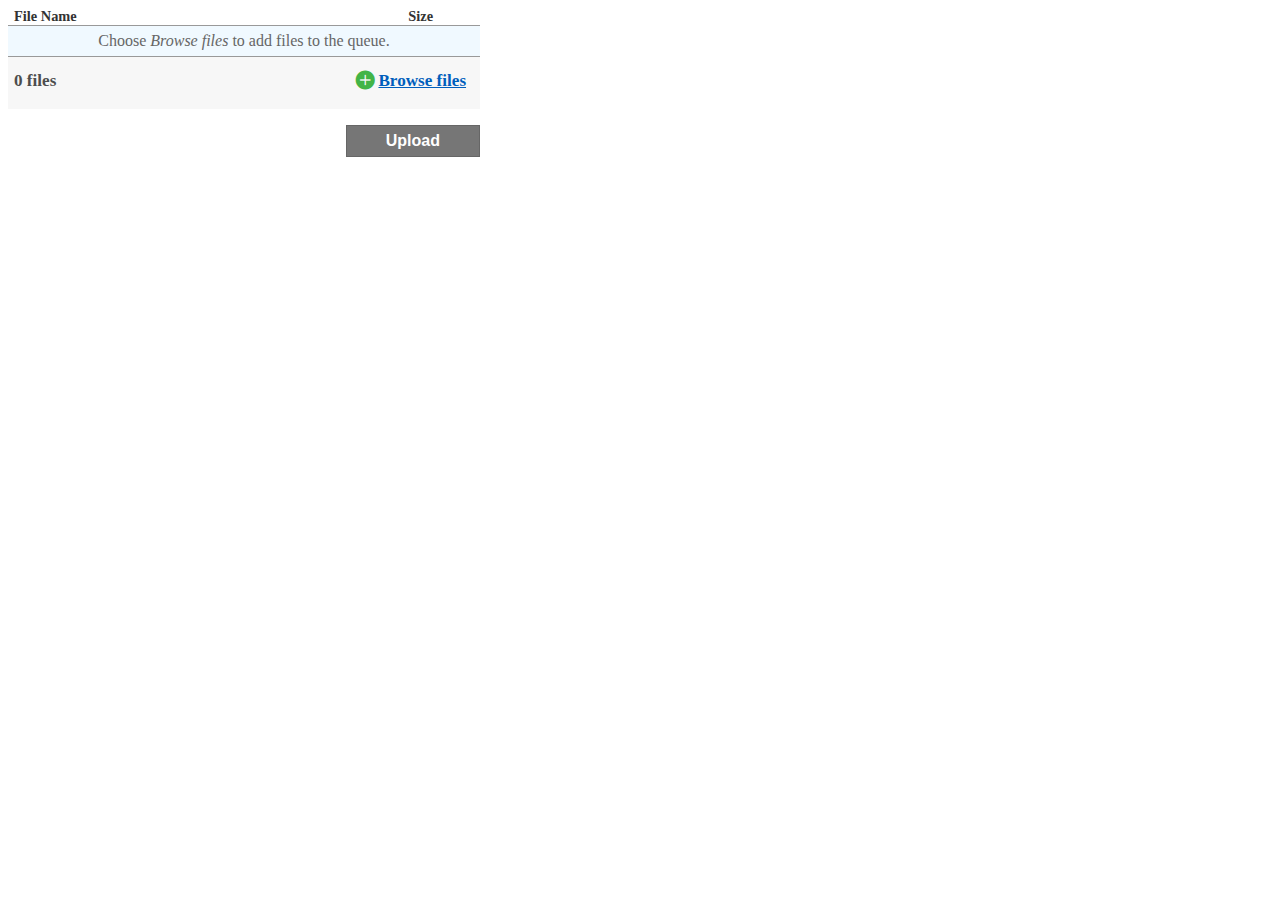
<file: infusion/src/components/uploader/html/Uploader.html>
<!DOCTYPE html>
<html lang="en">
    <head>
        <meta http-equiv="Content-Type" content="text/html; charset=UTF-8" />
        <title>Uploader Template</title>

        <link rel="stylesheet" type="text/css" href="../../../framework/core/css/fluid.css" />
        <link rel="stylesheet" type="text/css" href="../css/Uploader.css" />

        <!-- Fluid and jQuery Dependencies -->
        <script type="text/javascript" src="../../../lib/jquery/core/js/jquery.js"></script>
        <script type="text/javascript" src="../../../lib/jquery/ui/js/jquery-ui.js"></script>
        <script type="text/javascript" src="../../../framework/core/js/jquery.keyboard-a11y.js"></script>
        <script type="text/javascript" src="../../../lib/jquery/plugins/scrollTo/js/jquery.scrollTo.js"></script>
        <script type="text/javascript" src="../../../framework/core/js/Fluid.js"></script>
        <script type="text/javascript" src="../../../framework/core/js/FluidDocument.js"></script>
        <script type="text/javascript" src="../../../framework/core/js/FluidIoC.js"></script>
        <script type="text/javascript" src="../../../framework/core/js/FluidView.js"></script>
        <script type="text/javascript" src="../../../framework/core/js/DataBinding.js"></script>
        <script type="text/javascript" src="../../../framework/enhancement/js/ContextAwareness.js"></script>
        <script type="text/javascript" src="../../../framework/enhancement/js/ProgressiveEnhancement.js"></script>

        <!-- Uploader dependencies -->
        <script type="text/javascript" src="../js/Uploader.js"></script>
        <script type="text/javascript" src="../js/FileQueue.js"></script>
        <script type="text/javascript" src="../../progress/js/Progress.js"></script>
        <script type="text/javascript" src="../js/FileQueueView.js"></script>
        <script type="text/javascript" src="../js/ErrorPanel.js"></script>
        <script type="text/javascript" src="../js/HTML5UploaderSupport.js"></script>
        <script type="text/javascript" src="../js/DemoUploadManager.js"></script>
        <script type="text/javascript" src="../js/MimeTypeExtensions.js"></script>

    </head>

    <body>
        <!-- Basic upload controls, used when JavaScript is unavailable -->
        <form method="post" enctype="multipart/form-data" class="fl-progEnhance-basic">
            <p>Use the Browse button to add a file, and the Save button to upload it.</p>
            <input name="fileData" type="file" />
            <input class="fl-uploader-basic-save" type="submit" value="Save"/>
        </form>

        <!-- Uploader container -->
        <div class="flc-uploader-container">
            <form class="flc-uploader fl-uploader fl-progEnhance-enhanced" method="get" enctype="multipart/form-data">

                <!-- File Queue body -->
                <table class="flc-uploader-queue fl-uploader-queue">
                    <caption class="fl-hidden-accessible">File Upload Queue:</caption>
                    <thead class="fl-uploader-header">
                        <tr>
                            <!-- TODO: These strings should be injected programmatically to support localization -->
                            <th class="fl-uploader-file-name">File Name</th>
                            <th class="fl-uploader-file-size">Size</th>
                            <th class="fl-uploader-file-actions">
                                <span class="fl-hidden-accessible">Status / Actions</span>
                            </th>
                        </tr>
                    </thead>
                    <tbody>
                        <!-- Template for file row -->
                        <tr class="flc-uploader-file-tmplt flc-uploader-file">
                            <td class='flc-uploader-file-info fl-uploader-file-name'>
                                <span class="flc-uploader-file-name">File Name Placeholder</span>
                                <div class="flc-uploader-file-error-tmplt fl-uploader-file-error">
                                    <span class="fl-infusionIcon-warning"></span>
                                    <span class='flc-uploader-file-error'></span>
                                </div>
                            </td>
                            <td class="flc-uploader-file-size fl-uploader-file-size">0 KB</td>
                            <td class="fl-uploader-file-actions">
                                <button type="button" class="flc-uploader-file-action" tabindex="-1"></button>
                            </td>
                        </tr>
                    </tbody>
                </table>

                <!-- File progress bar template, used to generate progress bars for each file in the queue -->
                <div class="flc-uploader-file-progressor-tmplt fl-uploader-file-progress"></div>

                <!-- Initial instructions -->
                <div class="flc-uploader-browse-instructions fl-uploader-browse-instructions">
                    Choose <em>Browse files</em> to add files to the queue.
                </div>
                <!-- Status footer -->
                <div class="flc-uploader-queue-footer fl-uploader-queue-footer fl-clearfix">
                    <div class="fl-force-left">
                        <div class="flc-uploader-total-progress-text fl-uploader-total-progress-text">
                                Total: 0 files (0 KB)
                        </div>
                        <div class="flc-uploader-upload-limit-text"></div>
                    </div>
                    <div class="fl-text-align-right fl-force-right">
                        <span class="flc-uploader-button-browse fl-uploader-browse">
                            <span class="fl-infusionIcon-plus"></span>
                            <span class="flc-uploader-button-browse-text fl-uploader-button-browse-text">Browse files</span>
                        </span>
                    </div>
                    <!-- Total progress bar -->
                    <div class="flc-uploader-total-progress fl-uploader-total-progress-okay"></div>
                    <div class="flc-uploader-errorsPanel fl-uploader-errorsPanel">
                        <span class="fl-infusionIcon-warning"></span>
                        <div class="flc-uploader-errorPanel-header fl-uploader-errorsPanel-header">Warnings:</div>

                        <!-- The markup for each error section will be rendered into these containers. -->
                        <div class="flc-uploader-errorPanel-section-fileSize"></div>
                        <div class="flc-uploader-errorPanel-section-numFiles"></div>

                         <!-- Error section template.-->
                         <div class="flc-uploader-errorPanel-section-tmplt fl-uploader-hidden-templates">
                            <div>
                                <div class="flc-uploader-errorPanel-section-title fl-uploader-errorPanel-section-title fl-force-left">
                                    x files were too y and were not added to the queue.
                                </div>
                                <button type="button" class="flc-uploader-errorPanel-section-removeButton fl-uploader-errorPanel-section-removeButton fl-force-right">
                                     <span class="flc-uploader-erroredButton-text fl-hidden-accessible">Remove error</span>
                                </button>
                            </div>

                            <div>
                                <div class="flc-uploader-errorPanel-section-details fl-uploader-errorPanel-section-details">
                                    <p>The following files were not added:</p>
                                    <p class="flc-uploader-errorPanel-section-files">file_1, file_2, file_3, file_4, file_5 </p>
                                </div>
                            </div>
                            <div>
                                <button type="button" class="flc-uploader-errorPanel-section-toggleDetails fl-uploader-errorPanel-section-toggleDetails">Hide this list</button>
                            </div>
                         </div>
                     </div>
                </div>

                <!-- Upload buttons -->
                <div class="fl-uploader-buttons">
                    <button type="button" class="flc-uploader-button-pause fl-uploader-button-stop fl-uploader-hidden">Stop Upload</button>
                    <button type="button" class="flc-uploader-button-upload fl-uploader-button-upload fl-uploader-dim">Upload</button>
                </div>
            </form>
    </div>

        <script type="text/javascript">
            var myUploader = fluid.uploader(".flc-uploader", {
                demo: true
            });
        </script>
    </body>
</html>
</file>
<file: css/customize.css>
body {
    padding: 3.4rem 2rem 2rem 2rem;
}

main {
    margin-top: 4rem;
}

#skiplink {
    Position: absolute;
    Top: auto;
    Left: -10000px;
    Width: 1px;
    Height: 1px;
    Overflow: hidden;
}

#skiplink:focus {
    Left: auto;
    Width: auto;
    Height: auto;
}

a.pseudo.button {
    border: 2px solid transparent;
}

a.pseudo.button:focus,
a.pseudo.button:hover {
    border: 2px solid #0074d9;
}

input[type="text"]:read-only,
textarea:read-only {
    background-color: #eee;
}

@media screen and (max-width: 45rem) {
    tr,
    th,
    td {
        display: block;
    }
    tr {
        padding: .2rem;
        border-top: 0 none;
    }
    th {
        padding: 0;
    }
    td {
        padding: .2rem 0 0;
    }
}
</file>
<file: infusion/src/framework/core/css/fluid.css>
/* focus */
.fl-focus:focus,
.fl-focus :focus {
    outline: 2px solid black;
}

/* Container alignment */
.fl-force-right {float:right;}
.fl-force-left {float:left;}
.fl-centered {margin-left:auto; margin-right:auto; display:block;}



/* The following styles are based on 3rd party software */

/*
 * The following styles are based on the Micro Clearfix solution:
 * http://nicolasgallagher.com/micro-clearfix-hack/
 */

.fl-clearfix:before, .fl-clearfix:after {content:""; display:table;}
.fl-clearfix:after {clear:both;}

/* End of Micro Clearfix based styles */


/*
 * The following styles are based on css from HTML5 Boilerplate v4.3:
 * http://html5boilerplate.com
 */

/* Hide from both screenreaders and browsers */
.fl-hidden {
    display: none !important;
    visibility: hidden;
}

/* Hide visually and from screenreaders, but maintain layout */
.fl-hidden-invisible {
    visibility: hidden;
}

/* Hide only visually, but have it available for screenreaders */
.fl-hidden-accessible {
    border: 0;
    clip: rect(0 0 0 0);
    height: 1px;
    margin: -1px;
    overflow: hidden;
    padding: 0;
    position: absolute;
    width: 1px;
}

/*
 * Extends the .visuallyhidden class to allow the element to be focusable
 * when navigated to via the keyboard
 */
.fl-hidden-accessible.fl-focus:active,
.fl-hidden-accessible.fl-focus:focus {
    clip: auto;
    height: auto;
    margin: 0;
    overflow: visible;
    position: static;
    width: auto;
}

/* End of HTML5 Boilerplate based styles */
</file>
<file: css/infusion.css>
@import url(../infusion/src/lib/normalize/css/normalize.css);
@import url(../infusion/src/framework/core/css/fluid.css);
@import url(../infusion/src/framework/preferences/css/Enactors.css);
@import url(../infusion/src/framework/preferences/css/PrefsEditor.css);
@import url(../infusion/src/framework/preferences/css/SeparatedPanelPrefsEditor.css);
</file>
<file: css/picnic.min.css>
﻿/* Picnic CSS v6.5.0 http://picnicss.com/ */
html{font-family:sans-serif;-ms-text-size-adjust:100%;-webkit-text-size-adjust:100%}body{margin:0}article,aside,details,figcaption,figure,footer,header,hgroup,main,nav,section,summary{display:block}audio,canvas,progress,video{display:inline-block;vertical-align:baseline}audio:not([controls]){display:none;height:0}[hidden],template{display:none}a{background:transparent}a:active,a:hover{outline:0}abbr[title]{border-bottom:1px dotted}b,strong{font-weight:bold}dfn{font-style:italic}h1{font-size:2em;margin:0.67em 0}mark{background:#ff0;color:#000}small{font-size:80%}sub,sup{font-size:75%;line-height:0;position:relative;vertical-align:baseline}sup{top:-0.5em}sub{bottom:-0.25em}img{border:0}svg:not(:root){overflow:hidden}figure{margin:1em 40px}hr{-moz-box-sizing:content-box;box-sizing:content-box;height:0}pre{overflow:auto}code,kbd,pre,samp{font-family:monospace, monospace;font-size:1em}button,input,optgroup,select,textarea{color:inherit;font:inherit;margin:0}button{overflow:visible}button,select{text-transform:none}button,html input[type="button"],input[type="reset"],input[type="submit"]{-webkit-appearance:button;cursor:pointer}button[disabled],input[disabled]{cursor:default}button::-moz-focus-inner,input::-moz-focus-inner{border:0;padding:0}input{line-height:normal}input[type="checkbox"],input[type="radio"]{box-sizing:border-box;padding:0}input[type="number"]::-webkit-inner-spin-button,input[type="number"]::-webkit-outer-spin-button{height:auto}input[type="search"]::-webkit-search-cancel-button,input[type="search"]::-webkit-search-decoration{-webkit-appearance:none}fieldset{border:0;padding:0}legend{border:0;padding:0}textarea{overflow:auto}optgroup{font-weight:bold}table{border-collapse:collapse;border-spacing:0}td,th{padding:0}*{box-sizing:inherit}html,body{font-family:Arial, Helvetica, sans-serif;box-sizing:border-box;height:100%}body{color:#111;font-size:1.1em;line-height:1.5;background:#fff}main{display:block}h1,h2,h3,h4,h5,h6{margin:0;padding:.6em 0}li{margin:0 0 .3em}a{color:#0074d9;text-decoration:none;box-shadow:none;transition:all 0.3s}code{padding:.3em .6em;font-size:.8em;background:#f5f5f5}pre{text-align:left;padding:.3em .6em;background:#f5f5f5;border-radius:.2em}pre code{padding:0}blockquote{padding:0 0 0 1em;margin:0 0 0 .1em;box-shadow:inset 5px 0 rgba(17,17,17,0.3)}label{cursor:pointer}[class^="icon-"]:before,[class*=" icon-"]:before{margin:0 .6em 0 0}i[class^="icon-"]:before,i[class*=" icon-"]:before{margin:0}.label,[data-tooltip]:after,button,.button,[type=submit],.dropimage{display:inline-block;text-align:center;margin:0;padding:.3em .9em;vertical-align:middle;background:#0074d9;color:#fff;border:0;border-radius:.2em;width:auto;-webkit-touch-callout:none;-webkit-user-select:none;-khtml-user-select:none;-moz-user-select:none;-ms-user-select:none;user-select:none}.success.label,.success[data-tooltip]:after,button.success,.success.button,.success[type=submit],.success.dropimage{background:#2ecc40}.warning.label,.warning[data-tooltip]:after,button.warning,.warning.button,.warning[type=submit],.warning.dropimage{background:#ff851b}.error.label,.error[data-tooltip]:after,button.error,.error.button,.error[type=submit],.error.dropimage{background:#ff4136}.pseudo.label,.pseudo[data-tooltip]:after,button.pseudo,.pseudo.button,.pseudo[type=submit],.pseudo.dropimage{background:transparent;color:#111}.label,[data-tooltip]:after{font-size:.6em;padding:.4em .6em;margin-left:1em;line-height:1}button,.button,[type=submit],.dropimage{margin:.3em 0;cursor:pointer;transition:all 0.3s;border-radius:.2em;height:auto;box-shadow:0 0 transparent inset}button:hover,.button:hover,[type=submit]:hover,.dropimage:hover,button:focus,.button:focus,[type=submit]:focus,.dropimage:focus{box-shadow:inset 0 0 0 99em rgba(255,255,255,0.2);border:0}button.pseudo:hover,.pseudo.button:hover,.pseudo[type=submit]:hover,.pseudo.dropimage:hover,button.pseudo:focus,.pseudo.button:focus,.pseudo[type=submit]:focus,.pseudo.dropimage:focus{box-shadow:inset 0 0 0 99em rgba(17,17,17,0.1)}button.active,.active.button,.active[type=submit],.active.dropimage,button:active,.button:active,[type=submit]:active,.dropimage:active,button.pseudo:active,.pseudo.button:active,.pseudo[type=submit]:active,.pseudo.dropimage:active{box-shadow:inset 0 0 0 99em rgba(17,17,17,0.2)}button[disabled],[disabled].button,[disabled][type=submit],[disabled].dropimage{cursor:default;box-shadow:none;background:#bbb}:checked+.toggle,:checked+.toggle:hover{box-shadow:inset 0 0 0 99em rgba(17,17,17,0.2)}[type]+.toggle{padding:.3em .9em;margin-right:0}[type]+.toggle:after,[type]+.toggle:before{display:none}input,textarea,.select select{line-height:1.5;margin:0;height:2.1em;padding:.3em .6em;border:1px solid #ccc;background-color:#fff;border-radius:.2em;transition:all 0.3s;width:100%}input:focus,textarea:focus,.select select:focus{border:1px solid #0074d9;outline:0}textarea{height:auto}[type=file],[type=color]{cursor:pointer}[type=file]{height:auto}select{background:#fff url([data-uri]) no-repeat scroll 95% center/10px 15px;background-position:calc(100% - 15px) center;border:1px solid #ccc;border-radius:.2em;cursor:pointer;width:100%;height:2.1em;box-sizing:border-box;padding:.3em .45em;transition:all .3s;-moz-appearance:none;-webkit-appearance:none;appearance:none}select::-ms-expand{display:none}select:focus,select:active{border:1px solid #0074d9;transition:outline 0s}select:-moz-focusring{color:transparent;text-shadow:0 0 0 #111}select option{font-size:inherit;padding:.3em .45em}[type=radio],[type=checkbox]{opacity:0;width:0;position:absolute;display:inline-block}[type=radio]+.checkable:hover:before,[type=checkbox]+.checkable:hover:before,[type=radio]:focus+.checkable:before,[type=checkbox]:focus+.checkable:before{border:1px solid #0074d9}[type=radio]+.checkable,[type=checkbox]+.checkable{position:relative;cursor:pointer;padding-left:1.5em;margin-right:.6em}[type=radio]+.checkable:before,[type=checkbox]+.checkable:before,[type=radio]+.checkable:after,[type=checkbox]+.checkable:after{content:'';position:absolute;display:inline-block;left:0;top:50%;transform:translateY(-50%);font-size:1em;line-height:1em;color:transparent;font-family:sans;text-align:center;box-sizing:border-box;width:1em;height:1em;border-radius:50%;transition:all 0.3s}[type=radio]+.checkable:before,[type=checkbox]+.checkable:before{border:1px solid #aaa}[type=radio]:checked+.checkable:after,[type=checkbox]:checked+.checkable:after{background:#555;transform:scale(0.5) translateY(-100%)}[type=checkbox]+.checkable:before{border-radius:.2em}[type=checkbox]+.checkable:after{content:"✔";background:none;transform:scale(2) translateY(-25%);visibility:hidden;opacity:0}[type=checkbox]:checked+.checkable:after{color:#111;background:none;transform:translateY(-50%);transition:all 0.3s;visibility:visible;opacity:1}table{text-align:left}td,th{padding:.3em 2.4em .3em .6em}th{text-align:left;font-weight:900;color:#fff;background-color:#0074d9}.success th{background-color:#2ecc40}.warning th{background-color:#ff851b}.error th{background-color:#ff4136}.dull th{background-color:#aaa}tr:nth-child(even){background:rgba(0,0,0,0.05)}.flex{display:-ms-flexbox;display:flex;margin-left:-0.6em;width:calc(100% + .6em);flex-wrap:wrap;transition:all .3s ease}.flex>*{box-sizing:border-box;flex:1 1 auto;padding-left:.6em;padding-bottom:.6em}.flex[class*="one"]>*,.flex[class*="two"]>*,.flex[class*="three"]>*,.flex[class*="four"]>*,.flex[class*="five"]>*,.flex[class*="six"]>*,.flex[class*="seven"]>*,.flex[class*="eight"]>*,.flex[class*="nine"]>*,.flex[class*="ten"]>*,.flex[class*="eleven"]>*,.flex[class*="twelve"]>*{flex-grow:0}.flex.grow>*{flex-grow:1}.center{justify-content:center}.one>*{width:100%}.two>*{width:50%}.three>*{width:33.33333%}.four>*{width:25%}.five>*{width:20%}.six>*{width:16.66666%}.seven>*{width:14.28571%}.eight>*{width:12.5%}.nine>*{width:11.11111%}.ten>*{width:10%}.eleven>*{width:9.09091%}.twelve>*{width:8.33333%}@media all and (min-width: 500px){.one-500>*{width:100%}.two-500>*{width:50%}.three-500>*{width:33.33333%}.four-500>*{width:25%}.five-500>*{width:20%}.six-500>*{width:16.66666%}.seven-500>*{width:14.28571%}.eight-500>*{width:12.5%}.nine-500>*{width:11.11111%}.ten-500>*{width:10%}.eleven-500>*{width:9.09091%}.twelve-500>*{width:8.33333%}}@media all and (min-width: 600px){.one-600>*{width:100%}.two-600>*{width:50%}.three-600>*{width:33.33333%}.four-600>*{width:25%}.five-600>*{width:20%}.six-600>*{width:16.66666%}.seven-600>*{width:14.28571%}.eight-600>*{width:12.5%}.nine-600>*{width:11.11111%}.ten-600>*{width:10%}.eleven-600>*{width:9.09091%}.twelve-600>*{width:8.33333%}}@media all and (min-width: 700px){.one-700>*{width:100%}.two-700>*{width:50%}.three-700>*{width:33.33333%}.four-700>*{width:25%}.five-700>*{width:20%}.six-700>*{width:16.66666%}.seven-700>*{width:14.28571%}.eight-700>*{width:12.5%}.nine-700>*{width:11.11111%}.ten-700>*{width:10%}.eleven-700>*{width:9.09091%}.twelve-700>*{width:8.33333%}}@media all and (min-width: 800px){.one-800>*{width:100%}.two-800>*{width:50%}.three-800>*{width:33.33333%}.four-800>*{width:25%}.five-800>*{width:20%}.six-800>*{width:16.66666%}.seven-800>*{width:14.28571%}.eight-800>*{width:12.5%}.nine-800>*{width:11.11111%}.ten-800>*{width:10%}.eleven-800>*{width:9.09091%}.twelve-800>*{width:8.33333%}}@media all and (min-width: 900px){.one-900>*{width:100%}.two-900>*{width:50%}.three-900>*{width:33.33333%}.four-900>*{width:25%}.five-900>*{width:20%}.six-900>*{width:16.66666%}.seven-900>*{width:14.28571%}.eight-900>*{width:12.5%}.nine-900>*{width:11.11111%}.ten-900>*{width:10%}.eleven-900>*{width:9.09091%}.twelve-900>*{width:8.33333%}}@media all and (min-width: 1000px){.one-1000>*{width:100%}.two-1000>*{width:50%}.three-1000>*{width:33.33333%}.four-1000>*{width:25%}.five-1000>*{width:20%}.six-1000>*{width:16.66666%}.seven-1000>*{width:14.28571%}.eight-1000>*{width:12.5%}.nine-1000>*{width:11.11111%}.ten-1000>*{width:10%}.eleven-1000>*{width:9.09091%}.twelve-1000>*{width:8.33333%}}@media all and (min-width: 1100px){.one-1100>*{width:100%}.two-1100>*{width:50%}.three-1100>*{width:33.33333%}.four-1100>*{width:25%}.five-1100>*{width:20%}.six-1100>*{width:16.66666%}.seven-1100>*{width:14.28571%}.eight-1100>*{width:12.5%}.nine-1100>*{width:11.11111%}.ten-1100>*{width:10%}.eleven-1100>*{width:9.09091%}.twelve-1100>*{width:8.33333%}}@media all and (min-width: 1200px){.one-1200>*{width:100%}.two-1200>*{width:50%}.three-1200>*{width:33.33333%}.four-1200>*{width:25%}.five-1200>*{width:20%}.six-1200>*{width:16.66666%}.seven-1200>*{width:14.28571%}.eight-1200>*{width:12.5%}.nine-1200>*{width:11.11111%}.ten-1200>*{width:10%}.eleven-1200>*{width:9.09091%}.twelve-1200>*{width:8.33333%}}@media all and (min-width: 1300px){.one-1300>*{width:100%}.two-1300>*{width:50%}.three-1300>*{width:33.33333%}.four-1300>*{width:25%}.five-1300>*{width:20%}.six-1300>*{width:16.66666%}.seven-1300>*{width:14.28571%}.eight-1300>*{width:12.5%}.nine-1300>*{width:11.11111%}.ten-1300>*{width:10%}.eleven-1300>*{width:9.09091%}.twelve-1300>*{width:8.33333%}}@media all and (min-width: 1400px){.one-1400>*{width:100%}.two-1400>*{width:50%}.three-1400>*{width:33.33333%}.four-1400>*{width:25%}.five-1400>*{width:20%}.six-1400>*{width:16.66666%}.seven-1400>*{width:14.28571%}.eight-1400>*{width:12.5%}.nine-1400>*{width:11.11111%}.ten-1400>*{width:10%}.eleven-1400>*{width:9.09091%}.twelve-1400>*{width:8.33333%}}@media all and (min-width: 1500px){.one-1500>*{width:100%}.two-1500>*{width:50%}.three-1500>*{width:33.33333%}.four-1500>*{width:25%}.five-1500>*{width:20%}.six-1500>*{width:16.66666%}.seven-1500>*{width:14.28571%}.eight-1500>*{width:12.5%}.nine-1500>*{width:11.11111%}.ten-1500>*{width:10%}.eleven-1500>*{width:9.09091%}.twelve-1500>*{width:8.33333%}}@media all and (min-width: 1600px){.one-1600>*{width:100%}.two-1600>*{width:50%}.three-1600>*{width:33.33333%}.four-1600>*{width:25%}.five-1600>*{width:20%}.six-1600>*{width:16.66666%}.seven-1600>*{width:14.28571%}.eight-1600>*{width:12.5%}.nine-1600>*{width:11.11111%}.ten-1600>*{width:10%}.eleven-1600>*{width:9.09091%}.twelve-1600>*{width:8.33333%}}@media all and (min-width: 1700px){.one-1700>*{width:100%}.two-1700>*{width:50%}.three-1700>*{width:33.33333%}.four-1700>*{width:25%}.five-1700>*{width:20%}.six-1700>*{width:16.66666%}.seven-1700>*{width:14.28571%}.eight-1700>*{width:12.5%}.nine-1700>*{width:11.11111%}.ten-1700>*{width:10%}.eleven-1700>*{width:9.09091%}.twelve-1700>*{width:8.33333%}}@media all and (min-width: 1800px){.one-1800>*{width:100%}.two-1800>*{width:50%}.three-1800>*{width:33.33333%}.four-1800>*{width:25%}.five-1800>*{width:20%}.six-1800>*{width:16.66666%}.seven-1800>*{width:14.28571%}.eight-1800>*{width:12.5%}.nine-1800>*{width:11.11111%}.ten-1800>*{width:10%}.eleven-1800>*{width:9.09091%}.twelve-1800>*{width:8.33333%}}@media all and (min-width: 1900px){.one-1900>*{width:100%}.two-1900>*{width:50%}.three-1900>*{width:33.33333%}.four-1900>*{width:25%}.five-1900>*{width:20%}.six-1900>*{width:16.66666%}.seven-1900>*{width:14.28571%}.eight-1900>*{width:12.5%}.nine-1900>*{width:11.11111%}.ten-1900>*{width:10%}.eleven-1900>*{width:9.09091%}.twelve-1900>*{width:8.33333%}}@media all and (min-width: 2000px){.one-2000>*{width:100%}.two-2000>*{width:50%}.three-2000>*{width:33.33333%}.four-2000>*{width:25%}.five-2000>*{width:20%}.six-2000>*{width:16.66666%}.seven-2000>*{width:14.28571%}.eight-2000>*{width:12.5%}.nine-2000>*{width:11.11111%}.ten-2000>*{width:10%}.eleven-2000>*{width:9.09091%}.twelve-2000>*{width:8.33333%}}.full{width:100%}.half{width:50%}.third{width:33.33333%}.two-third{width:66.66666%}.fourth{width:25%}.three-fourth{width:75%}.fifth{width:20%}.two-fifth{width:40%}.three-fifth{width:60%}.four-fifth{width:80%}.sixth{width:16.66666%}.none{display:none}@media all and (min-width: 500px){.full-500{width:100%;display:block}.half-500{width:50%;display:block}.third-500{width:33.33333%;display:block}.two-third-500{width:66.66666%;display:block}.fourth-500{width:25%;display:block}.three-fourth-500{width:75%;display:block}.fifth-500{width:20%;display:block}.two-fifth-500{width:40%;display:block}.three-fifth-500{width:60%;display:block}.four-fifth-500{width:80%;display:block}.sixth-500{width:16.66666%;display:block}}@media all and (min-width: 600px){.full-600{width:100%;display:block}.half-600{width:50%;display:block}.third-600{width:33.33333%;display:block}.two-third-600{width:66.66666%;display:block}.fourth-600{width:25%;display:block}.three-fourth-600{width:75%;display:block}.fifth-600{width:20%;display:block}.two-fifth-600{width:40%;display:block}.three-fifth-600{width:60%;display:block}.four-fifth-600{width:80%;display:block}.sixth-600{width:16.66666%;display:block}}@media all and (min-width: 700px){.full-700{width:100%;display:block}.half-700{width:50%;display:block}.third-700{width:33.33333%;display:block}.two-third-700{width:66.66666%;display:block}.fourth-700{width:25%;display:block}.three-fourth-700{width:75%;display:block}.fifth-700{width:20%;display:block}.two-fifth-700{width:40%;display:block}.three-fifth-700{width:60%;display:block}.four-fifth-700{width:80%;display:block}.sixth-700{width:16.66666%;display:block}}@media all and (min-width: 800px){.full-800{width:100%;display:block}.half-800{width:50%;display:block}.third-800{width:33.33333%;display:block}.two-third-800{width:66.66666%;display:block}.fourth-800{width:25%;display:block}.three-fourth-800{width:75%;display:block}.fifth-800{width:20%;display:block}.two-fifth-800{width:40%;display:block}.three-fifth-800{width:60%;display:block}.four-fifth-800{width:80%;display:block}.sixth-800{width:16.66666%;display:block}}@media all and (min-width: 900px){.full-900{width:100%;display:block}.half-900{width:50%;display:block}.third-900{width:33.33333%;display:block}.two-third-900{width:66.66666%;display:block}.fourth-900{width:25%;display:block}.three-fourth-900{width:75%;display:block}.fifth-900{width:20%;display:block}.two-fifth-900{width:40%;display:block}.three-fifth-900{width:60%;display:block}.four-fifth-900{width:80%;display:block}.sixth-900{width:16.66666%;display:block}}@media all and (min-width: 1000px){.full-1000{width:100%;display:block}.half-1000{width:50%;display:block}.third-1000{width:33.33333%;display:block}.two-third-1000{width:66.66666%;display:block}.fourth-1000{width:25%;display:block}.three-fourth-1000{width:75%;display:block}.fifth-1000{width:20%;display:block}.two-fifth-1000{width:40%;display:block}.three-fifth-1000{width:60%;display:block}.four-fifth-1000{width:80%;display:block}.sixth-1000{width:16.66666%;display:block}}@media all and (min-width: 1100px){.full-1100{width:100%;display:block}.half-1100{width:50%;display:block}.third-1100{width:33.33333%;display:block}.two-third-1100{width:66.66666%;display:block}.fourth-1100{width:25%;display:block}.three-fourth-1100{width:75%;display:block}.fifth-1100{width:20%;display:block}.two-fifth-1100{width:40%;display:block}.three-fifth-1100{width:60%;display:block}.four-fifth-1100{width:80%;display:block}.sixth-1100{width:16.66666%;display:block}}@media all and (min-width: 1200px){.full-1200{width:100%;display:block}.half-1200{width:50%;display:block}.third-1200{width:33.33333%;display:block}.two-third-1200{width:66.66666%;display:block}.fourth-1200{width:25%;display:block}.three-fourth-1200{width:75%;display:block}.fifth-1200{width:20%;display:block}.two-fifth-1200{width:40%;display:block}.three-fifth-1200{width:60%;display:block}.four-fifth-1200{width:80%;display:block}.sixth-1200{width:16.66666%;display:block}}@media all and (min-width: 1300px){.full-1300{width:100%;display:block}.half-1300{width:50%;display:block}.third-1300{width:33.33333%;display:block}.two-third-1300{width:66.66666%;display:block}.fourth-1300{width:25%;display:block}.three-fourth-1300{width:75%;display:block}.fifth-1300{width:20%;display:block}.two-fifth-1300{width:40%;display:block}.three-fifth-1300{width:60%;display:block}.four-fifth-1300{width:80%;display:block}.sixth-1300{width:16.66666%;display:block}}@media all and (min-width: 1400px){.full-1400{width:100%;display:block}.half-1400{width:50%;display:block}.third-1400{width:33.33333%;display:block}.two-third-1400{width:66.66666%;display:block}.fourth-1400{width:25%;display:block}.three-fourth-1400{width:75%;display:block}.fifth-1400{width:20%;display:block}.two-fifth-1400{width:40%;display:block}.three-fifth-1400{width:60%;display:block}.four-fifth-1400{width:80%;display:block}.sixth-1400{width:16.66666%;display:block}}@media all and (min-width: 1500px){.full-1500{width:100%;display:block}.half-1500{width:50%;display:block}.third-1500{width:33.33333%;display:block}.two-third-1500{width:66.66666%;display:block}.fourth-1500{width:25%;display:block}.three-fourth-1500{width:75%;display:block}.fifth-1500{width:20%;display:block}.two-fifth-1500{width:40%;display:block}.three-fifth-1500{width:60%;display:block}.four-fifth-1500{width:80%;display:block}.sixth-1500{width:16.66666%;display:block}}@media all and (min-width: 1600px){.full-1600{width:100%;display:block}.half-1600{width:50%;display:block}.third-1600{width:33.33333%;display:block}.two-third-1600{width:66.66666%;display:block}.fourth-1600{width:25%;display:block}.three-fourth-1600{width:75%;display:block}.fifth-1600{width:20%;display:block}.two-fifth-1600{width:40%;display:block}.three-fifth-1600{width:60%;display:block}.four-fifth-1600{width:80%;display:block}.sixth-1600{width:16.66666%;display:block}}@media all and (min-width: 1700px){.full-1700{width:100%;display:block}.half-1700{width:50%;display:block}.third-1700{width:33.33333%;display:block}.two-third-1700{width:66.66666%;display:block}.fourth-1700{width:25%;display:block}.three-fourth-1700{width:75%;display:block}.fifth-1700{width:20%;display:block}.two-fifth-1700{width:40%;display:block}.three-fifth-1700{width:60%;display:block}.four-fifth-1700{width:80%;display:block}.sixth-1700{width:16.66666%;display:block}}@media all and (min-width: 1800px){.full-1800{width:100%;display:block}.half-1800{width:50%;display:block}.third-1800{width:33.33333%;display:block}.two-third-1800{width:66.66666%;display:block}.fourth-1800{width:25%;display:block}.three-fourth-1800{width:75%;display:block}.fifth-1800{width:20%;display:block}.two-fifth-1800{width:40%;display:block}.three-fifth-1800{width:60%;display:block}.four-fifth-1800{width:80%;display:block}.sixth-1800{width:16.66666%;display:block}}@media all and (min-width: 1900px){.full-1900{width:100%;display:block}.half-1900{width:50%;display:block}.third-1900{width:33.33333%;display:block}.two-third-1900{width:66.66666%;display:block}.fourth-1900{width:25%;display:block}.three-fourth-1900{width:75%;display:block}.fifth-1900{width:20%;display:block}.two-fifth-1900{width:40%;display:block}.three-fifth-1900{width:60%;display:block}.four-fifth-1900{width:80%;display:block}.sixth-1900{width:16.66666%;display:block}}@media all and (min-width: 2000px){.full-2000{width:100%;display:block}.half-2000{width:50%;display:block}.third-2000{width:33.33333%;display:block}.two-third-2000{width:66.66666%;display:block}.fourth-2000{width:25%;display:block}.three-fourth-2000{width:75%;display:block}.fifth-2000{width:20%;display:block}.two-fifth-2000{width:40%;display:block}.three-fifth-2000{width:60%;display:block}.four-fifth-2000{width:80%;display:block}.sixth-2000{width:16.66666%;display:block}}@media all and (min-width: 500px){.none-500{display:none}}@media all and (min-width: 600px){.none-600{display:none}}@media all and (min-width: 700px){.none-700{display:none}}@media all and (min-width: 800px){.none-800{display:none}}@media all and (min-width: 900px){.none-900{display:none}}@media all and (min-width: 1000px){.none-1000{display:none}}@media all and (min-width: 1100px){.none-1100{display:none}}@media all and (min-width: 1200px){.none-1200{display:none}}@media all and (min-width: 1300px){.none-1300{display:none}}@media all and (min-width: 1400px){.none-1400{display:none}}@media all and (min-width: 1500px){.none-1500{display:none}}@media all and (min-width: 1600px){.none-1600{display:none}}@media all and (min-width: 1700px){.none-1700{display:none}}@media all and (min-width: 1800px){.none-1800{display:none}}@media all and (min-width: 1900px){.none-1900{display:none}}@media all and (min-width: 2000px){.none-2000{display:none}}.off-none{margin-left:0}.off-half{margin-left:50%}.off-third{margin-left:33.33333%}.off-two-third{margin-left:66.66666%}.off-fourth{margin-left:25%}.off-three-fourth{margin-left:75%}.off-fifth{margin-left:20%}.off-two-fifth{margin-left:40%}.off-three-fifth{margin-left:60%}.off-four-fifth{margin-left:80%}.off-sixth{margin-left:16.66666%}@media all and (min-width: 500px){.off-none-500{margin-left:0}.off-half-500{margin-left:50%}.off-third-500{margin-left:33.33333%}.off-two-third-500{margin-left:66.66666%}.off-fourth-500{margin-left:25%}.off-three-fourth-500{margin-left:75%}.off-fifth-500{margin-left:20%}.off-two-fifth-500{margin-left:40%}.off-three-fifth-500{margin-left:60%}.off-four-fifth-500{margin-left:80%}.off-sixth-500{margin-left:16.66666%}}@media all and (min-width: 600px){.off-none-600{margin-left:0}.off-half-600{margin-left:50%}.off-third-600{margin-left:33.33333%}.off-two-third-600{margin-left:66.66666%}.off-fourth-600{margin-left:25%}.off-three-fourth-600{margin-left:75%}.off-fifth-600{margin-left:20%}.off-two-fifth-600{margin-left:40%}.off-three-fifth-600{margin-left:60%}.off-four-fifth-600{margin-left:80%}.off-sixth-600{margin-left:16.66666%}}@media all and (min-width: 700px){.off-none-700{margin-left:0}.off-half-700{margin-left:50%}.off-third-700{margin-left:33.33333%}.off-two-third-700{margin-left:66.66666%}.off-fourth-700{margin-left:25%}.off-three-fourth-700{margin-left:75%}.off-fifth-700{margin-left:20%}.off-two-fifth-700{margin-left:40%}.off-three-fifth-700{margin-left:60%}.off-four-fifth-700{margin-left:80%}.off-sixth-700{margin-left:16.66666%}}@media all and (min-width: 800px){.off-none-800{margin-left:0}.off-half-800{margin-left:50%}.off-third-800{margin-left:33.33333%}.off-two-third-800{margin-left:66.66666%}.off-fourth-800{margin-left:25%}.off-three-fourth-800{margin-left:75%}.off-fifth-800{margin-left:20%}.off-two-fifth-800{margin-left:40%}.off-three-fifth-800{margin-left:60%}.off-four-fifth-800{margin-left:80%}.off-sixth-800{margin-left:16.66666%}}@media all and (min-width: 900px){.off-none-900{margin-left:0}.off-half-900{margin-left:50%}.off-third-900{margin-left:33.33333%}.off-two-third-900{margin-left:66.66666%}.off-fourth-900{margin-left:25%}.off-three-fourth-900{margin-left:75%}.off-fifth-900{margin-left:20%}.off-two-fifth-900{margin-left:40%}.off-three-fifth-900{margin-left:60%}.off-four-fifth-900{margin-left:80%}.off-sixth-900{margin-left:16.66666%}}@media all and (min-width: 1000px){.off-none-1000{margin-left:0}.off-half-1000{margin-left:50%}.off-third-1000{margin-left:33.33333%}.off-two-third-1000{margin-left:66.66666%}.off-fourth-1000{margin-left:25%}.off-three-fourth-1000{margin-left:75%}.off-fifth-1000{margin-left:20%}.off-two-fifth-1000{margin-left:40%}.off-three-fifth-1000{margin-left:60%}.off-four-fifth-1000{margin-left:80%}.off-sixth-1000{margin-left:16.66666%}}@media all and (min-width: 1100px){.off-none-1100{margin-left:0}.off-half-1100{margin-left:50%}.off-third-1100{margin-left:33.33333%}.off-two-third-1100{margin-left:66.66666%}.off-fourth-1100{margin-left:25%}.off-three-fourth-1100{margin-left:75%}.off-fifth-1100{margin-left:20%}.off-two-fifth-1100{margin-left:40%}.off-three-fifth-1100{margin-left:60%}.off-four-fifth-1100{margin-left:80%}.off-sixth-1100{margin-left:16.66666%}}@media all and (min-width: 1200px){.off-none-1200{margin-left:0}.off-half-1200{margin-left:50%}.off-third-1200{margin-left:33.33333%}.off-two-third-1200{margin-left:66.66666%}.off-fourth-1200{margin-left:25%}.off-three-fourth-1200{margin-left:75%}.off-fifth-1200{margin-left:20%}.off-two-fifth-1200{margin-left:40%}.off-three-fifth-1200{margin-left:60%}.off-four-fifth-1200{margin-left:80%}.off-sixth-1200{margin-left:16.66666%}}@media all and (min-width: 1300px){.off-none-1300{margin-left:0}.off-half-1300{margin-left:50%}.off-third-1300{margin-left:33.33333%}.off-two-third-1300{margin-left:66.66666%}.off-fourth-1300{margin-left:25%}.off-three-fourth-1300{margin-left:75%}.off-fifth-1300{margin-left:20%}.off-two-fifth-1300{margin-left:40%}.off-three-fifth-1300{margin-left:60%}.off-four-fifth-1300{margin-left:80%}.off-sixth-1300{margin-left:16.66666%}}@media all and (min-width: 1400px){.off-none-1400{margin-left:0}.off-half-1400{margin-left:50%}.off-third-1400{margin-left:33.33333%}.off-two-third-1400{margin-left:66.66666%}.off-fourth-1400{margin-left:25%}.off-three-fourth-1400{margin-left:75%}.off-fifth-1400{margin-left:20%}.off-two-fifth-1400{margin-left:40%}.off-three-fifth-1400{margin-left:60%}.off-four-fifth-1400{margin-left:80%}.off-sixth-1400{margin-left:16.66666%}}@media all and (min-width: 1500px){.off-none-1500{margin-left:0}.off-half-1500{margin-left:50%}.off-third-1500{margin-left:33.33333%}.off-two-third-1500{margin-left:66.66666%}.off-fourth-1500{margin-left:25%}.off-three-fourth-1500{margin-left:75%}.off-fifth-1500{margin-left:20%}.off-two-fifth-1500{margin-left:40%}.off-three-fifth-1500{margin-left:60%}.off-four-fifth-1500{margin-left:80%}.off-sixth-1500{margin-left:16.66666%}}@media all and (min-width: 1600px){.off-none-1600{margin-left:0}.off-half-1600{margin-left:50%}.off-third-1600{margin-left:33.33333%}.off-two-third-1600{margin-left:66.66666%}.off-fourth-1600{margin-left:25%}.off-three-fourth-1600{margin-left:75%}.off-fifth-1600{margin-left:20%}.off-two-fifth-1600{margin-left:40%}.off-three-fifth-1600{margin-left:60%}.off-four-fifth-1600{margin-left:80%}.off-sixth-1600{margin-left:16.66666%}}@media all and (min-width: 1700px){.off-none-1700{margin-left:0}.off-half-1700{margin-left:50%}.off-third-1700{margin-left:33.33333%}.off-two-third-1700{margin-left:66.66666%}.off-fourth-1700{margin-left:25%}.off-three-fourth-1700{margin-left:75%}.off-fifth-1700{margin-left:20%}.off-two-fifth-1700{margin-left:40%}.off-three-fifth-1700{margin-left:60%}.off-four-fifth-1700{margin-left:80%}.off-sixth-1700{margin-left:16.66666%}}@media all and (min-width: 1800px){.off-none-1800{margin-left:0}.off-half-1800{margin-left:50%}.off-third-1800{margin-left:33.33333%}.off-two-third-1800{margin-left:66.66666%}.off-fourth-1800{margin-left:25%}.off-three-fourth-1800{margin-left:75%}.off-fifth-1800{margin-left:20%}.off-two-fifth-1800{margin-left:40%}.off-three-fifth-1800{margin-left:60%}.off-four-fifth-1800{margin-left:80%}.off-sixth-1800{margin-left:16.66666%}}@media all and (min-width: 1900px){.off-none-1900{margin-left:0}.off-half-1900{margin-left:50%}.off-third-1900{margin-left:33.33333%}.off-two-third-1900{margin-left:66.66666%}.off-fourth-1900{margin-left:25%}.off-three-fourth-1900{margin-left:75%}.off-fifth-1900{margin-left:20%}.off-two-fifth-1900{margin-left:40%}.off-three-fifth-1900{margin-left:60%}.off-four-fifth-1900{margin-left:80%}.off-sixth-1900{margin-left:16.66666%}}@media all and (min-width: 2000px){.off-none-2000{margin-left:0}.off-half-2000{margin-left:50%}.off-third-2000{margin-left:33.33333%}.off-two-third-2000{margin-left:66.66666%}.off-fourth-2000{margin-left:25%}.off-three-fourth-2000{margin-left:75%}.off-fifth-2000{margin-left:20%}.off-two-fifth-2000{margin-left:40%}.off-three-fifth-2000{margin-left:60%}.off-four-fifth-2000{margin-left:80%}.off-sixth-2000{margin-left:16.66666%}}nav{position:fixed;top:0;left:0;right:0;height:3em;padding:0 .6em;background:#fff;box-shadow:0 0 0.2em rgba(17,17,17,0.2);z-index:10000;transition:all .3s;transform-style:preserve-3d}nav .brand,nav .menu,nav .burger{float:right;position:relative;top:50%;-webkit-transform:translateY(-50%);transform:translateY(-50%)}nav .brand{font-weight:700;float:left;padding:0 .6em;max-width:50%;white-space:nowrap;color:#111}nav .brand *{vertical-align:middle}nav .logo{height:2em;margin-right:.3em}nav .select::after{height:calc(100% - 1px);padding:0;line-height:2.4em}nav .menu>*{margin-right:.6em}nav .burger{display:none}@media all and (max-width: 60em){nav .burger{display:inline-block;cursor:pointer;bottom:-1000em;margin:0}nav .burger ~ .menu,nav .show:checked ~ .burger{position:fixed;min-height:100%;top:0;right:0;bottom:-1000em;margin:0;background:#fff;transition:all .5s ease;transform:none}nav .burger ~ .menu{z-index:11}nav .show:checked ~ .burger{color:transparent;width:100%;border-radius:0;background:rgba(0,0,0,0.2);transition:all .5s ease}nav .show ~ .menu{width:70%;max-width:300px;transform-origin:center right;transition:all .25s ease;transform:scaleX(0)}nav .show ~ .menu>*{transform:translateX(100%);transition:all 0s ease .5s}nav .show:checked ~ .menu>*:nth-child(1){transition:all .5s cubic-bezier(0.645, 0.045, 0.355, 1) 0s}nav .show:checked ~ .menu>*:nth-child(2){transition:all .5s cubic-bezier(0.645, 0.045, 0.355, 1) .1s}nav .show:checked ~ .menu>*:nth-child(3){transition:all .5s cubic-bezier(0.645, 0.045, 0.355, 1) .2s}nav .show:checked ~ .menu>*:nth-child(4){transition:all .5s cubic-bezier(0.645, 0.045, 0.355, 1) .3s}nav .show:checked ~ .menu>*:nth-child(5){transition:all .5s cubic-bezier(0.645, 0.045, 0.355, 1) .4s}nav .show:checked ~ .menu>*:nth-child(6){transition:all .5s cubic-bezier(0.645, 0.045, 0.355, 1) .5s}nav .show:checked ~ .menu{transform:scaleX(1)}nav .show:checked ~ .menu>*{transform:translateX(0);transition:all .5s ease-in-out .6s}nav .burger ~ .menu>*{display:block;margin:.3em;text-align:left;max-width:calc(100% - .6em)}nav .burger ~ .menu>a{padding:.3em .9em}}.stack,.stack .toggle{margin-top:0;margin-bottom:0;display:block;width:100%;text-align:left;border-radius:0}.stack:first-child,.stack:first-child .toggle{border-top-left-radius:.2em;border-top-right-radius:.2em}.stack:last-child,.stack:last-child .toggle{border-bottom-left-radius:.2em;border-bottom-right-radius:.2em}input.stack,textarea.stack,select.stack{transition:border-bottom 0 ease 0;border-bottom-width:0}input.stack:last-child,textarea.stack:last-child,select.stack:last-child{border-bottom-width:1px}input.stack:focus+input,input.stack:focus+textarea,input.stack:focus+select,textarea.stack:focus+input,textarea.stack:focus+textarea,textarea.stack:focus+select,select.stack:focus+input,select.stack:focus+textarea,select.stack:focus+select{border-top-color:#0074d9}.card,.modal .overlay ~ *{position:relative;box-shadow:0;border-radius:.2em;border:1px solid #ccc;overflow:hidden;text-align:left;background:#fff;margin-bottom:.6em;padding:0;transition:all .3s ease}.hidden.card,.modal .overlay ~ .hidden,:checked+.card,.modal .overlay ~ :checked+*,.modal .overlay:checked+*{font-size:0;padding:0;margin:0;border:0}.card>*,.modal .overlay ~ *>*{max-width:100%;display:block}.card>*:last-child,.modal .overlay ~ *>*:last-child{margin-bottom:0}.card header,.modal .overlay ~ * header,.card section,.modal .overlay ~ * section,.card>p,.modal .overlay ~ *>p{padding:.6em .8em}.card section,.modal .overlay ~ * section{padding:.6em .8em 0}.card hr,.modal .overlay ~ * hr{border:none;height:1px;background-color:#eee}.card header,.modal .overlay ~ * header{font-weight:bold;position:relative;border-bottom:1px solid #eee}.card header h1,.modal .overlay ~ * header h1,.card header h2,.modal .overlay ~ * header h2,.card header h3,.modal .overlay ~ * header h3,.card header h4,.modal .overlay ~ * header h4,.card header h5,.modal .overlay ~ * header h5,.card header h6,.modal .overlay ~ * header h6{padding:0;margin:0 2em 0 0;line-height:1;display:inline-block;vertical-align:text-bottom}.card header:last-child,.modal .overlay ~ * header:last-child{border-bottom:0}.card footer,.modal .overlay ~ * footer{padding:.8em}.card p,.modal .overlay ~ * p{margin:.3em 0}.card p:first-child,.modal .overlay ~ * p:first-child{margin-top:0}.card p:last-child,.modal .overlay ~ * p:last-child{margin-bottom:0}.card>p,.modal .overlay ~ *>p{margin:0;padding-right:2.5em}.card .close,.modal .overlay ~ * .close{position:absolute;top:.4em;right:.3em;font-size:1.2em;padding:0 .5em;cursor:pointer;width:auto}.card .close:hover,.modal .overlay ~ * .close:hover{color:#ff4136}.card h1+.close,.modal .overlay ~ * h1+.close{margin:.2em}.card h2+.close,.modal .overlay ~ * h2+.close{margin:.1em}.card .dangerous,.modal .overlay ~ * .dangerous{background:#ff4136;float:right}.modal{text-align:center}.modal>input{display:none}.modal>input ~ *{opacity:0;max-height:0;overflow:hidden}.modal .overlay{top:0;left:0;bottom:0;right:0;position:fixed;margin:0;border-radius:0;background:rgba(17,17,17,0.6);transition:all 0.3s;z-index:100000}.modal .overlay:before,.modal .overlay:after{display:none}.modal .overlay ~ *{border:0;position:fixed;top:50%;left:50%;transform:translateX(-50%) translateY(-50%) scale(0.2, 0.2);z-index:1000000;transition:all 0.3s}.modal>input:checked ~ *{display:block;opacity:1;max-height:10000px;transition:all 0.3s}.modal>input:checked ~ .overlay ~ *{max-height:90%;overflow:auto;-webkit-transform:translateX(-50%) translateY(-50%) scale(1, 1);transform:translateX(-50%) translateY(-50%) scale(1, 1)}@media (max-width: 60em){.modal .overlay ~ *{min-width:90%}}.dropimage{position:relative;display:block;padding:0;padding-bottom:56.25%;overflow:hidden;cursor:pointer;border:0;margin:.3em 0;border-radius:.2em;background-color:#ddd;background-size:cover;background-position:center center;background-image:url([data-uri])}.dropimage input{left:0;width:100%;height:100%;border:0;margin:0;padding:0;opacity:0;cursor:pointer;position:absolute}.tabs{position:relative;overflow:hidden}.tabs>label img{float:left;margin-left:.6em}.tabs>.row{width:calc(100% + 2 * .6em);display:table;table-layout:fixed;position:relative;padding-left:0;transition:all .3s;border-spacing:0;margin:0}.tabs>.row:before,.tabs>.row:after{display:none}.tabs>.row>*,.tabs>.row img{display:table-cell;vertical-align:top;margin:0;width:100%}.tabs>input{display:none}.tabs>input+*{width:100%}.tabs>input+label{width:auto}.two.tabs>.row{width:200%;left:-100%}.two.tabs>input:nth-of-type(1):checked ~ .row{margin-left:100%}.two.tabs>label img{width:48%;margin:4% 0 4% 4%}.three.tabs>.row{width:300%;left:-200%}.three.tabs>input:nth-of-type(1):checked ~ .row{margin-left:200%}.three.tabs>input:nth-of-type(2):checked ~ .row{margin-left:100%}.three.tabs>label img{width:30%;margin:5% 0 5% 5%}.four.tabs>.row{width:400%;left:-300%}.four.tabs>input:nth-of-type(1):checked ~ .row{margin-left:300%}.four.tabs>input:nth-of-type(2):checked ~ .row{margin-left:200%}.four.tabs>input:nth-of-type(3):checked ~ .row{margin-left:100%}.four.tabs>label img{width:22%;margin:4% 0 4% 4%}.tabs>label:first-of-type img{margin-left:0}[data-tooltip]{position:relative}[data-tooltip]:after,[data-tooltip]:before{position:absolute;z-index:10;opacity:0;border-width:0;height:0;padding:0;overflow:hidden;transition:opacity .6s ease, height 0s ease .6s;top:calc(100% - 6px);left:0;margin-top:12px}[data-tooltip]:after{margin-left:0;font-size:.8em;background:#111;content:attr(data-tooltip);white-space:nowrap}[data-tooltip]:before{content:'';width:0;height:0;border-width:0;border-style:solid;border-color:transparent transparent #111;margin-top:0;left:10px}[data-tooltip]:hover:after,[data-tooltip]:focus:after,[data-tooltip]:hover:before,[data-tooltip]:focus:before{opacity:1;border-width:6px;height:auto}[data-tooltip]:hover:after,[data-tooltip]:focus:after{padding:.45em .9em}.tooltip-top:after,.tooltip-top:before{top:auto;bottom:calc(100% - 6px);left:0;margin-bottom:12px}.tooltip-top:before{border-color:#111 transparent transparent;margin-bottom:0;left:10px}.tooltip-right:after,.tooltip-right:before{left:100%;margin-left:6px;margin-top:0;top:0}.tooltip-right:before{border-color:transparent #111 transparent transparent;margin-left:-6px;left:100%;top:7px}.tooltip-left:after,.tooltip-left:before{right:100%;margin-right:6px;left:auto;margin-top:0;top:0}.tooltip-left:before{border-color:transparent transparent transparent #111;margin-right:-6px;right:100%;top:7px}
</file>
<file: infusion/src/components/uploader/css/Uploader.css>
@font-face {
    font-family: 'InfusionIcons';
    src: url('../fonts/InfusionIcons-Uploader.eot?#iefix') format('embedded-opentype'), /* IE8 fix. Reference: https://www.fontspring.com/blog/the-new-bulletproof-font-face-syntax */
         url('../fonts/InfusionIcons-Uploader.ttf'),
         url('../fonts/InfusionIcons-Uploader.eot');
}

/*
 * Uploader container
 */
.fl-uploader {
    width: 29.5rem;
    position: relative;
    clear: both;
}

/* Header table */
table .fl-uploader-header {
    width: 100%;
    display: block;
    border-bottom: 1px solid #999;
    color: #333;
    font-size: 0.9em;
    font-weight: bold;
}

.fl-uploader-header tr {
    width: 100%;
}

.fl-uploader-header th {
    border: none;
    padding: 0 6px;
}


.fl-uploader-header th.fl-uploader-file-name {
    text-align: left;
    width:26em;
}

.fl-uploader-header th.fl-uploader-file-size {
    width: 6em;
    white-space: nowrap;
}

/* Initial instructions */
.fl-uploader-browse-instructions {
    background-color: #F0F9FF;
    color: #666;
    text-align: center;
    padding: 6px;
}

/* Scrollable file queue table */
 .fl-scrollable-scroller {
    display: block;
    position: relative;
    overflow: auto;
    overflow-x: hidden;
    overflow-y: auto;
    max-height: 160px;

}

.fl-scrollable-inner {
    position: relative;
    overflow: hidden;
}

/* File queue table */
table.fl-uploader-queue {
    margin: 0;
    border-spacing: 0px;
    table-layout: fixed;
    width: 100%;
}


.fl-uploader-queue tbody tr.fl-uploader-dim {
    color: #666;
}

.fl-uploader-queue tbody {
    z-index: 6;
    display:block;
    font-size: 0.9em;
}

.fl-uploader-queue tbody tr:focus,
.fl-uploader-queue tbody tr.fl-uploader-file-state-ready:hover {
    background-color: #FFF9DC;
}

.fl-uploader-queue tbody td {
    border: none;
    border-bottom: 1px solid #C5C5C5;
    margin: 0px;
    text-align: left;
    padding: 3px 6px;
}

.fl-uploader-queue tbody td.fl-uploader-file-name {
    width: 26em;
    max-width: 26em;
    word-wrap: break-word;
    overflow: hidden;
    font-weight:normal;
}

.fl-uploader-queue tbody .fl-uploader-file-size {
    text-align: right;
    white-space: nowrap;
    width: 6em;
}

/* file queue action column */
.fl-uploader-queue tbody .fl-uploader-file-actions,
.fl-uploader-header thead .fl-uploader-file-actions {
    padding-right:15px;
    white-space: nowrap;
    text-align: center;
}
.fl-uploader-queue tbody .fl-uploader-file-actions .fl-uploader-dim {
    border: 1px solid transparent;
    background-color: transparent;
    cursor: auto;
}

/* general action buttons */
.fl-uploader-file-actions button {
    border: 1px solid transparent;
    height: 22px;
    width: 29px;
    overflow: hidden;
    background-color: transparent;
    background-attachment: scroll;
    background-repeat: no-repeat;
    background-position: 1px 1px;
    padding: 0;
    margin: 0;
}

/* remove button */
.fl-uploader-file-actions .fl-uploader-file-action-remove {
    font-family: 'InfusionIcons';
    -webkit-font-smoothing: antialiased;
    font-size: 1.4em;
    cursor: pointer;
}


.fl-uploader-file-actions .fl-uploader-file-action-remove:before {
    content: "\e000";
    color: #ED3820;
    position:relative;
    bottom: 1px;
    right: 1px;
}


.fl-uploader-file-actions .fl-uploader-file-action-remove:hover,
tr:focus .fl-uploader-file-actions .fl-uploader-file-action-remove {
    border: 1px solid #CCC;
    background-color: #FFF;
}

/* uploaded row */
tr.fl-uploader-file-state-uploaded .fl-uploader-file-name {
    border-left: 4px solid #74B74A;
    color: #5E7A5E;
}

tr.fl-uploader-file-state-uploaded button {
    font-family: 'InfusionIcons';
    -webkit-font-smoothing: antialiased;
    font-size: 1.2em;
}

tr.fl-uploader-file-state-uploaded button:before {
    content: "\e002";
    position:relative;
    left: -2px;
    color: #42B447;
}


/*
 * Status footer
 */
.fl-uploader-queue-footer {
    z-index:6;
    position: relative;
    background-color: #F7F7F7;
    border-top: 1px solid #999;
    color:#4d4d4d;
    font-size:1.07em;
    font-weight:bold;
    padding:8px 6px;
    vertical-align:middle;
}

.fl-uploader span.fl-uploader-browse {
    border: none;
    white-space: nowrap;
}

.fl-uploader .fl-uploader-button-browse-text {
    color: #005ebc;
    font-weight: bold;
    text-decoration:underline;
}

.fl-uploader .fl-infusionIcon-plus {
    font-family: 'InfusionIcons';
    -webkit-font-smoothing: antialiased;
    font-size: 1.2em;
}

.fl-uploader .fl-infusionIcon-plus:before {
    content: "\e001";
    position:relative;
    color: #42B447;
    top: 3px;
    left: 2px;
}

.fl-uploader-queue-footer .fl-uploader-total-progress-text {
    padding-top:6px;
}

/*
 * Browse files/Add more buttons
 */

/* Special note about .fl-uploader-browse, .fl-uploader-browse.fl-uploader-browseMore, .fl-uploader-browse input
 *
 * Because of the inconsistencies in affecting <input type="file"> styling across browsers, we've used the following hack:
 * 1. Create a fake "Browse files"/"Add more" button
 * 2. Make the real button invisible
 * 3. Put the real, invisible button on top of the fake button
 */

/* Fake add files button wrapper ("Browse files") */
.fl-uploader-browse {
    display: block;
    overflow: hidden;
    height: 2em;
    width: 7em;
    cursor: default;
}

/* Fake add files button wrapper ("Add more")
 * Same as above, but width-adjusted for shorter text */
.fl-uploader-browse.fl-uploader-browseMore {
   width: 7em;
}

/* Actual, real add files button (invisible) */
.fl-uploader-browse input {
    position: relative;
    overflow: hidden;
    float: right;

    /* Make the real button big enough to cover the fake button */
    height: 3em;
    bottom: 2em;
    letter-spacing: 5px;
    left: 10px;

    /* Make the button invisible */
    opacity: 0;
    -moz-opacity: 0;
    filter:progid:DXImageTransform.Microsoft.Alpha(opacity=0);
}

html>body .fl-uploader span.fl-uploader-browse {
    border: 1px solid transparent;
}

.fl-uploader span.fl-uploader-browse:hover {
    border: 1px solid #CCC;
    background-color: #FFF;
}

.fl-uploader span.fl-uploader-browse:focus,
.fl-uploader span.fl-uploader-browse.focus {
    outline: 2px solid #142B8C;
    background-color: #FFF;
}

.fl-uploader-browse-overlay {
    position: absolute;
    top: 8px;
    left: 320px;
    z-index: 7;
}

/*
 * Upload/Stop Upload buttons
 */

.fl-uploader-buttons {
    margin-top: 1em;
    text-align:right;
}

/* general button */
.fl-uploader-buttons button {
    border-width: 1px;
    border-style: solid;
    font-weight: bold;
    color: #FFF;
    height: 32px;
    padding:0px;
    outline: none;
    cursor: pointer;
    width: 8.4em;
    font-size: 1em; /* Bug on FF on Mac needs explicit declaration to scale font properly. */
}

.fl-uploader-buttons button:focus {
    outline: 2px solid #142B8C;
}

/* upload button */
.fl-uploader-buttons .fl-uploader-button-upload {
    background-color: #468600;
    border-color: #006838;
}

.fl-uploader-buttons .fl-uploader-button-upload:hover {
    background-color: #438600;
    border-color: #142B8C;
}

/* stop upload button */
.fl-uploader-buttons .fl-uploader-button-stop {
    background-color: #007dba;
    border-color: #2A3990;
}

.fl-uploader-buttons .fl-uploader-button-stop:hover {
    background-color: #115F8F;
}

/* disabled button */
.fl-uploader-buttons .fl-uploader-dim,
.fl-uploader-buttons .fl-uploader-dim:hover {
    background-color: #767676;
    border-color: #666666;
    cursor: auto;
}

/*
 * Progess bars
 */
.fl-uploader-file-progress,
.fl-uploader-total-progress-okay,
.fl-uploader-total-progress-errored {
    position: absolute;
    display: none;
    background-attachment: scroll;
    background-position: bottom left;
    background-repeat: repeat-x;
    overflow: hidden;
    left: -1px;
    z-index:-1;
    top: 0;
    height: 100%;
}

/* file progress */
.fl-uploader-file-progress {
    background-image: url('../images/gradient-file-green.png');
    background-color: #D1D6DD;
    border-right: 1px solid #9FCE7F;
}

/* Upload Queue errors */

.fl-uploader-queue .fl-uploader-file-state-error {
    border-left: 4px solid #F5E392;
    background-color: #FCFBE6;
    border-bottom-width: 0;
}

.fl-uploader-file-error {
   margin-top: 1em;
}

/* Error feedback messages */
.fl-uploader-errorsPanel {
    float: left;
    width: 100%;
    margin-top: 0.5em;
    border-top: 1px solid #d2d2d2;
    font-size: 0.9em;
    color: #3da6e5;
}

.fl-uploader-errorsPanel-header {
    padding: 6px 0 6px 0;
    margin-bottom: 10px;
    font-size: 1.1em;
    font-weight: bold;
    color: #000000;
    display: inline-block;
}

.fl-infusionIcon-warning {
    font-family: 'InfusionIcons';
    -webkit-font-smoothing: antialiased;
    display: inline-block;
}

.fl-infusionIcon-warning:before {
    content: "\e003";
    color: #d38c1b;
    font-size: 1.3em;
}


.fl-uploader-errorPanel-section-wrapper {
    float: left;
    width: 90%;
}

.fl-uploader-errorPanel-section-title {
    width:90%; /* set a width so that the text wraps properly in the container */
    color: #333;
    font-weight:normal;
}

/* Remove error message button */
.fl-uploader-errorPanel-section-removeButton {
    font-family: 'InfusionIcons';
    -webkit-font-smoothing: antialiased;
    border-width: 0px;
    width: 18px;
    height: 18px;
    padding: 0px;
    margin-right: 9px;
    background: none; /* Work-around Chrome user-agent styling that applies a grey background color. */
}

.fl-uploader-errorPanel-section-removeButton:before {
    content: "\e000";
    color: #4D4D4D;
    position:relative;
    font-size: 1.4em;
}

.fl-uploader-errorPanel-section-removeButton:hover:before {
    color: #D2D2D2;
}

/* Show Hide Error Details */
.fl-uploader-errorPanel-section-toggleDetails {
    border: none;
    padding: 0em;
    text-decoration: underline;
    cursor: pointer;
    height: 1em;
    margin: 0 0 1.5em 0;
    position:relative;
    color: #008be0;
    background-color: #F7F7F7;
    /* left: -3px; This would make "Show files" flush to rest of text in FF, but causes
    it to be misaligned in Safari-Mac. */
}

/* Error Details */

.fl-uploader-errorPanel-section-details {
    color: #666;
    font-weight: normal;
    clear:both;
}

.fl-uploader-errorPanel-section-details  p{
    margin-bottom:0;
    margin-top:0.5em;
    line-height: 1.7em;
}

/*
 * Misc
 */

/* button for no-js basic version */
.fl-uploader-basic-save {
    margin-top: 0.6em;
    display:block;
}

/* hidden */
.fl-uploader-hidden {
    display: none;
}

/* dimmed */
.fl-uploader span.fl-uploader-browse.fl-uploader-dim  {
    outline:none;
    background-color:#F7F7F7;
}

.fl-uploader span.fl-uploader-browse.fl-uploader-dim  .fl-uploader-button-browse-text {
    color: #d2d2d2;
}

.fl-uploader span.fl-uploader-browse.fl-uploader-dim .fl-infusionIcon-plus:before {
    color: #d2d2d2;
    content: "\e001";
}


/* an alternative way to hide the Uploader because of a bug in Opera,
 * described in FLUID-2789 */
.hideUploaderForOpera {
    visibility: hidden;
    overflow: hidden;
    height: 0;
    width: 0;
    padding: 0;
}
</file>
